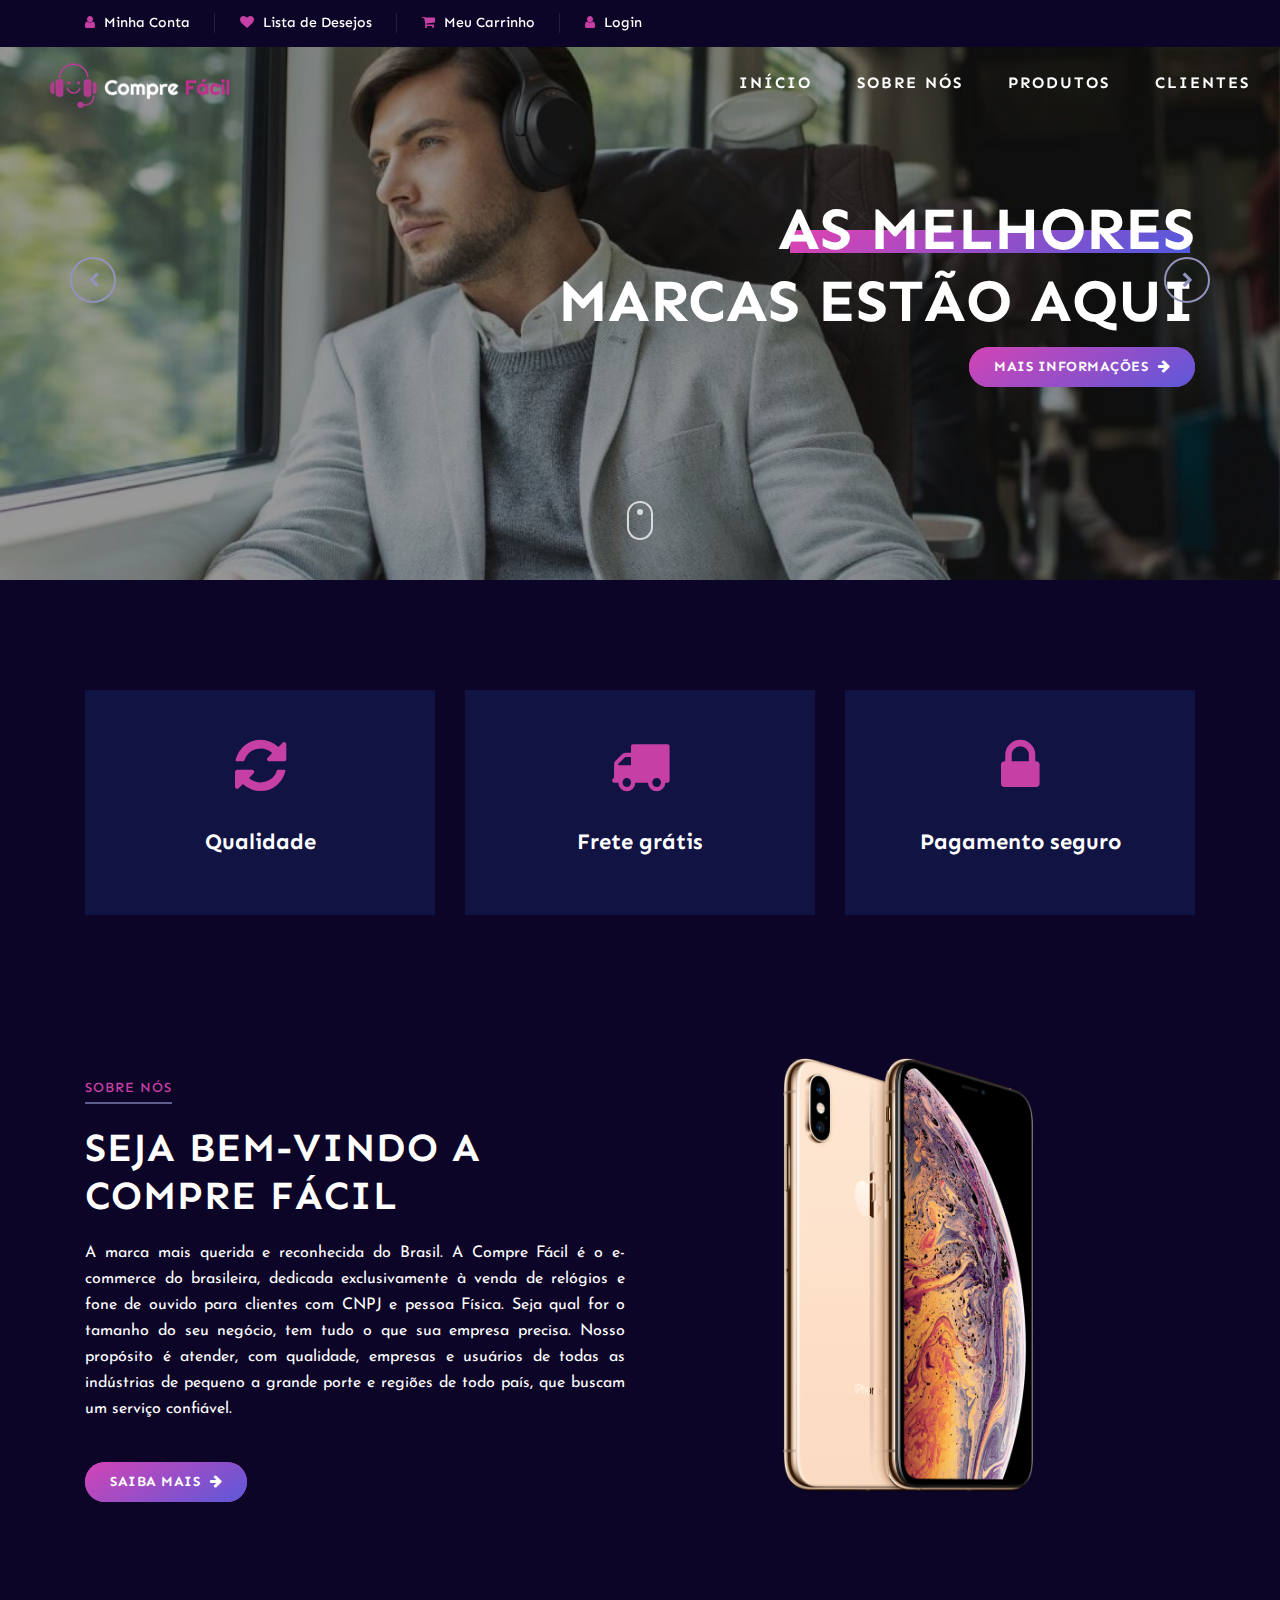
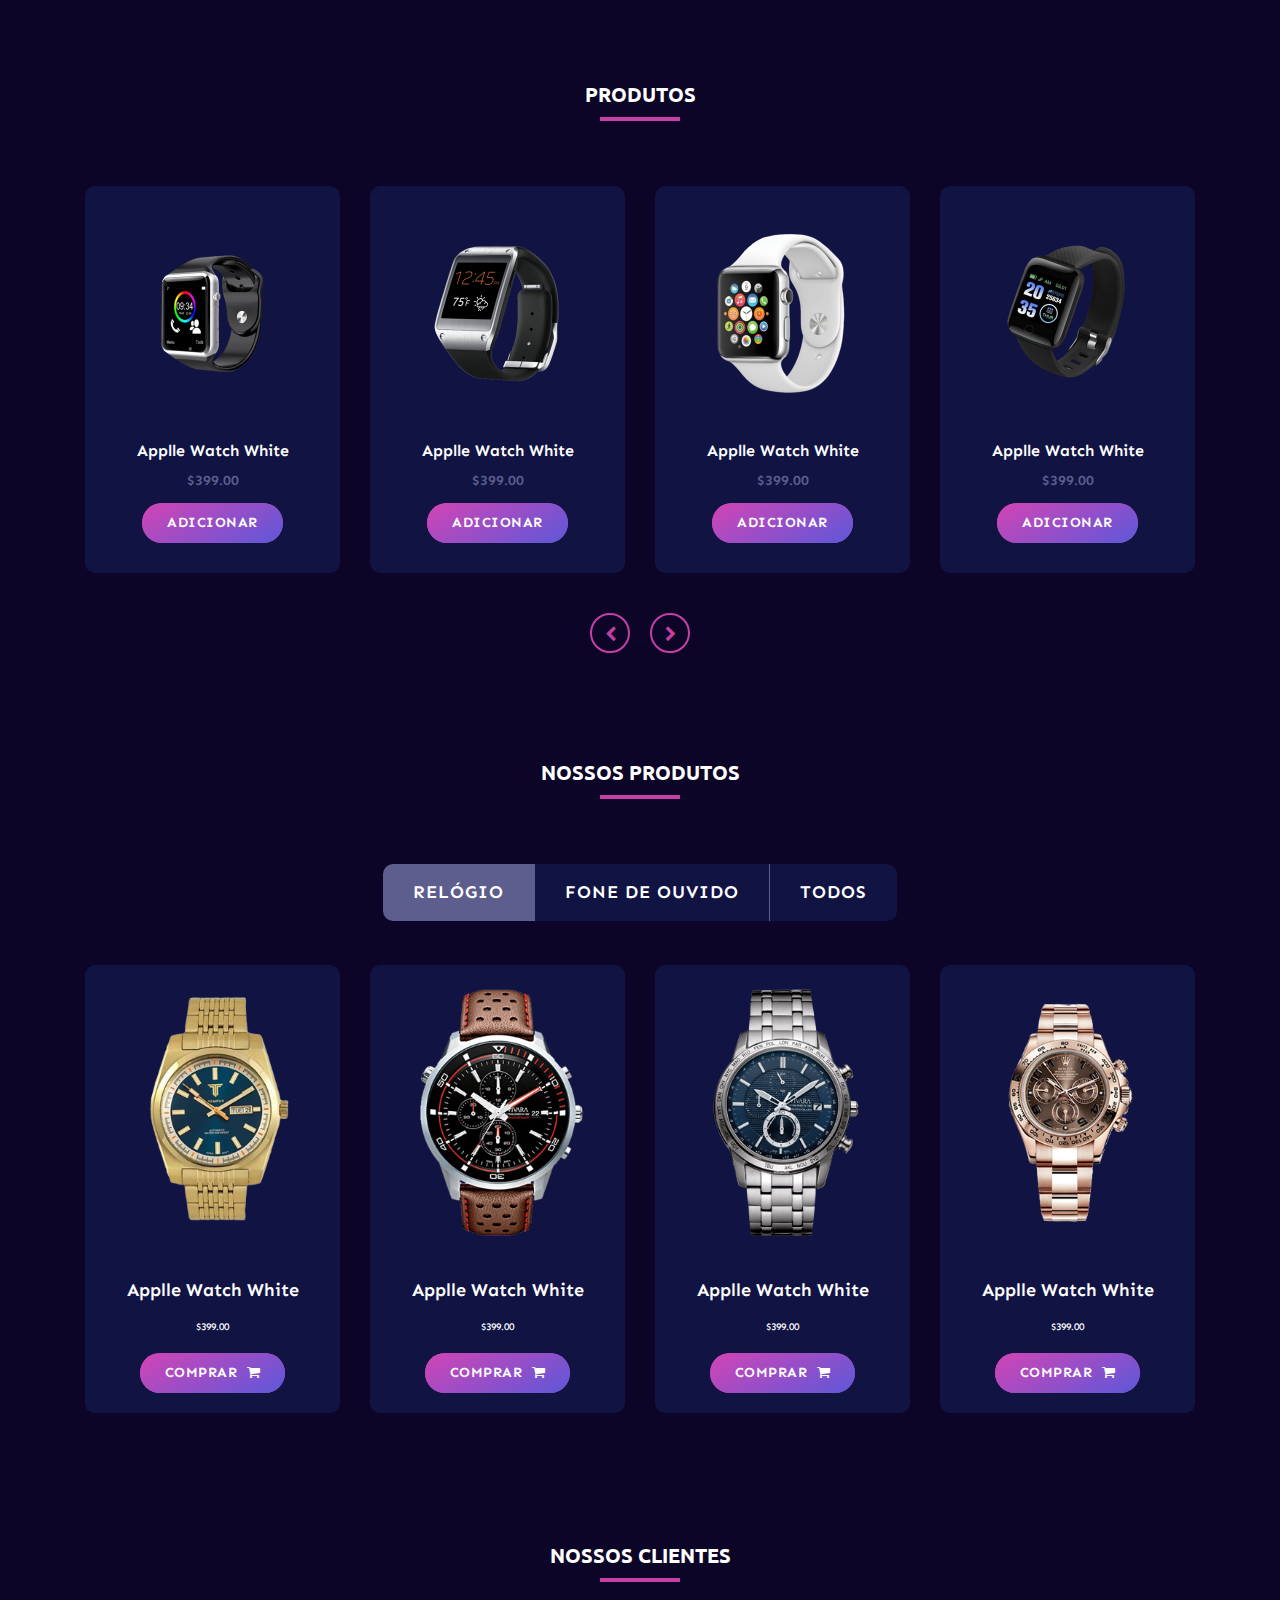
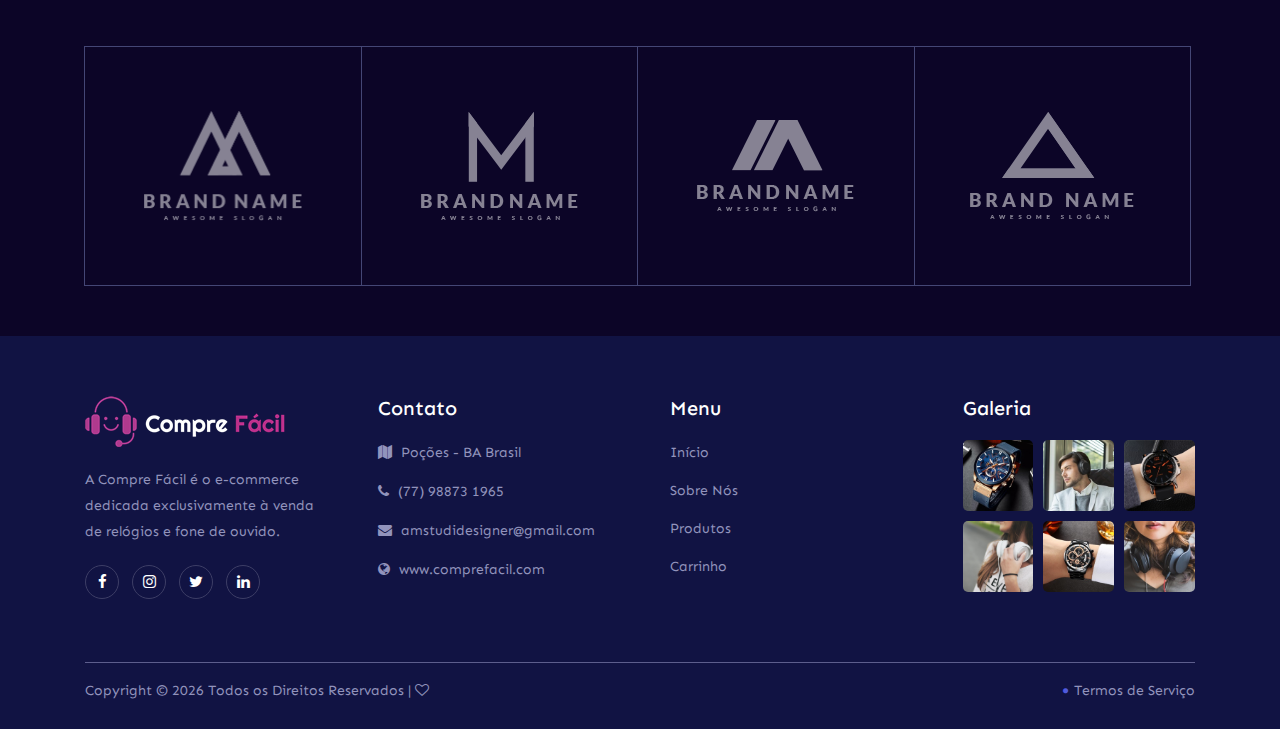
<file: index.html>
<!DOCTYPE html>
<html lang="pt-BR">

<head>
    <meta charset="UTF-8">

    <meta name="viewport" content="width=device-width, initial-scale=1.0">

    <link rel="Icon" href="assets/img/favicon.ico">

    <title>Compre Fácil</title>

    <link rel="stylesheet" href="assets/css/style.css">
</head>

<body>

	<!-- Preloader -->
    <div class="preloader d-flex align-items-center justify-content-center">
        <div class="spinner">
            <div class="double-bounce1"></div>
            <div class="double-bounce2"></div>
        </div>
    </div>
    
    <!-- Header Start -->
    <header id="header">
        <div class="header-top">
            <div class="container">
                <div class="row">
                    <div class="col-lg-12 col-md-12">
                        <div class="header-item">
                            <ul>
                                <li><a href="checkout.html"><i class="fa fa-user"></i> Minha Conta</a></li>
                                <li class="text"><a href="#"><i class="fa fa-heart"></i> Lista de Desejos</a></li>
                                <li><a href="cart.html"><i class="fa fa-shopping-cart"></i> Meu Carrinho</a></li>
                                <li><a href="login.html"><i class="fa fa-user"></i> Login</a></li>
                            </ul>
                        </div>
                    </div><!-- end col -->
                </div><!-- end row -->
            </div><!-- end container -->
        </div><!-- end header top -->
        <div class="header hero">
            <div class="nav-bar">
                <div class="brand">
                    <a href="index.html"><h1><img src="assets/img/logo.png" width="180"></a>
                </div>
                <div class="nav-list">
                    <div class="hamburger"><div class="bar"></div></div>
                    <ul>
                        <li><a href="index.html" data-after="Início">Início</a></li>
                        <li><a href="about.html" data-after="Sobre Nós">Sobre Nós</a></li>
                        <li><a href="products.html" data-after="Produtos">Produtos</a></li>
                        <li><a href="#clients" data-after="Clientes">Clientes</a></li>
                    </ul>
                </div>
            </div>
        </div>
    </header>

    <!-- Welcome Start -->
    <section class="welcome-area">
        <div class="welcome-slides owl-carousel">
            <!-- Single Slide -->
            <div class="single-welcome-slide bg-img bg-overlay jarallax" style="background-image: url(assets/img/slider3.jpg);">
                <div class="container h-100">
                    <div class="row h-100 align-items-center">
                        <!-- Welcome Text -->
                        <div class="col-12">
                            <div class="welcome-text text-right">
                                <h2>As Melhores<br> Marcas Estão Aqui</h2>
                                <div class="hero-btn-group">
                                    <a href="#" class="btn btn-main">Mais Informações <i class="fa fa-arrow-right"></i></a>
                                </div>
                            </div>
                        </div><!-- end col -->
                    </div><!-- end row -->
                </div><!-- end container -->
            </div>

            <!-- Single Slide -->
            <div class="single-welcome-slide bg-img bg-overlay jarallax" style="background-image: url(assets/img/slider1.jpg);">
                <div class="container h-100">
                    <div class="row h-100 align-items-center">
                        <!-- Welcome Text -->
                        <div class="col-12">
                            <div class="welcome-text-two text-left">
                                <h2>Compre Sem <br>Sair de Casa</h2>
                                <div class="hero-btn-group">
                                    <a href="#" class="btn btn-main">Ver Mais <i class="fa fa-arrow-right"></i></a>
                                </div>
                            </div>
                        </div><!-- end col -->
                    </div><!-- end row -->
                </div><!-- end container -->
            </div>
        </div>

        <!-- Scroll Icon -->
        <div class="icon-scroll" id="scrollDown"></div>
    </section>
    
    <!-- Services Start -->
    <section class="services-section mt-5">
        <div class="container">
            <div class="row">
                <div class="col-lg-4 col-md-6">
                    <div class="service-item">
                        <i class="fa fa-refresh"></i>
                        <h4>Qualidade</h4>
                    </div>
                </div><!-- end col -->
                <div class="col-lg-4 col-md-6">
                    <div class="service-item">
                        <i class="fa fa-truck"></i>
                        <h4>Frete grátis</h4>
                    </div>
                </div><!-- end col -->
                <div class="col-lg-4 col-md-6">
                    <div class="service-item">
                        <i class="fa fa-lock"></i>
                        <h4>Pagamento seguro</h4>
                    </div>
                </div><!-- end col -->
            </div><!-- end row -->
        </div><!-- end container -->
    </section>

    <!-- About Start -->
    <section class="about-section" id="about">
        <div class="container">
            <div class="row align-items-center">
                <div class="col-12 col-md-6">
                    <div class="about-text">
                        <h6>Sobre Nós</h6>
                        <h3>Seja Bem-Vindo a Compre Fácil</h3>
                        <p>A marca mais querida e reconhecida do Brasil. A Compre Fácil é o e-commerce do brasileira, dedicada exclusivamente à venda de relógios e fone de ouvido para clientes com CNPJ e pessoa Física. Seja qual for o tamanho do seu negócio,
                            tem tudo o que sua empresa precisa. Nosso propósito é atender, com qualidade, empresas e usuários de todas as indústrias de pequeno a grande porte e regiões de todo país, que buscam um serviço confiável.</p>
                        <a href="about.html" class="btn btn-main">Saiba Mais <i class="fa fa-arrow-right"></i></a>
                    </div>
                </div><!-- end col -->
                <div class="col-12 col-md-6 order-first order-lg-last">
                    <div class="about-thumb">
                        <img src="assets/img/collection_01.png" alt="product" width="250">
                    </div>
                </div><!-- end col -->
            </div><!-- end row -->
        </div><!-- end container -->
    </section>

    <!-- Products Start -->
    <section class="products-section">
        <div class="container">
            <div class="row">
                <div class="col-lg-12">
                    <div class="section-title">
                        <h2>Produtos</h2>
                    </div>
                </div><!-- end col -->
            </div><!-- end row -->
            <div class="row">
                <div class="owl-carousel" id="products-carousel">
                    <div class="col-lg-12">
                        <div class="products-item">
                            <div class="products-img">
                                <img class="img-fluid" src="assets/img/products/d1.png" alt="product">
                            </div>
                            <div class="products-desc">
                                <h4><a href="products-details.html">Applle Watch White</a></h4>
                                <h6>$399.00</h6>
                                <a class="btn btn-main" href="cart.html">Adicionar</a>
                            </div>
                        </div>
                    </div><!-- end col -->
                    <div class="col-lg-12">
                        <div class="products-item">
                            <div class="products-img">
                                <img class="img-fluid" src="assets/img/products/d2.png" alt="product">
                            </div>
                            <div class="products-desc">
                                <h4><a href="products-details.html">Applle Watch White</a></h4>
                                <h6>$399.00</h6>
                                <a class="btn btn-main" href="cart.html">Adicionar</a>
                            </div>
                        </div>
                    </div><!-- end col -->
                    <div class="col-lg-12">
                        <div class="products-item">
                            <div class="products-img">
                                <img class="img-fluid" src="assets/img/products/d3.png" alt="product">
                            </div>
                            <div class="products-desc">
                                <h4><a href="products-details.html">Applle Watch White</a></h4>
                                <h6>$399.00</h6>
                                <a class="btn btn-main" href="cart.html">Adicionar</a>
                            </div>
                        </div>
                    </div><!-- end col -->
                    <div class="col-lg-12">
                        <div class="products-item">
                            <div class="products-img">
                                <img class="img-fluid" src="assets/img/products/d4.png" alt="product">
                            </div>
                            <div class="products-desc">
                                <h4><a href="products-details.html">Applle Watch White</a></h4>
                                <h6>$399.00</h6>
                                <a class="btn btn-main" href="cart.html">Adicionar</a>
                            </div>
                        </div>
                    </div><!-- end col -->
                    <div class="col-lg-12">
                        <div class="products-item">
                            <div class="products-img">
                                <img class="img-fluid" src="assets/img/products/a1.png" alt="product">
                            </div>
                            <div class="products-desc">
                                <h4><a href="products-details.html">Applle Watch White</a></h4>
                                <h6>$399.00</h6>
                                <a class="btn btn-main" href="cart.html">Adicionar</a>
                            </div>
                        </div>
                    </div><!-- end col -->
                </div><!-- end carousel -->
            </div><!-- end row -->
        </div>
    </section>

    <!-- Tab Products Start -->
    <section class="our-tab-section">
        <div class="container">
            <div class="row">
                <div class="col-12">
                    <div class="section-title">
                        <h2>Nossos Produtos</h2>
                    </div>
                </div>
            </div>
            <div class="row">
                <div class="col-12">
                    <div class="our-tab">
                        <ul class="nav nav-tabs" id="navtabs" role="tablist">
                            <li class="nav-item">
                                <a class="nav-link active" id="one-tab" data-toggle="tab" href="#step-one" role="tab" aria-controls="step-one" aria-expanded="true">Relógio</a>
                            </li>
                            <li class="nav-item">
                                <a class="nav-link" id="two-tab" data-toggle="tab" href="#step-two" role="tab" aria-controls="step-two" aria-expanded="true">Fone de Ouvido</a>
                            </li>
                            <li class="nav-item">
                                <a class="nav-link" id="three-tab" data-toggle="tab" href="#step-three" role="tab" aria-controls="step-three" aria-expanded="true">Todos</a>
                            </li>
                        </ul>
                    </div>
                    <div class="tab-content" id="navtabs">
                        <div class="tab-pane fade show active" id="step-one" role="tabpanel" aria-labelledby="one-tab">
                            <div class="single-tab-content">
                                <div class="row">
                                    <div class="col-lg-3 col-md-6">
                                        <div class="unique-produto">
                                            <img src="assets/img/products/u3.png" class="img-fluid">
                                            <div class="desc">
                                                <h4 class="mb-4"><a href="products-details.html">Applle Watch White</a></h4>
                                                <h6>$399.00</h6>
                                                <a href="#" class="btn btn-main">Comprar <i class="fa fa-shopping-cart"></i></a>
                                            </div>
                                        </div>
                                    </div>
                                    <!-- end col -->
                                    <div class="col-lg-3 col-md-6">
                                        <div class="unique-produto">
                                            <img src="assets/img/products/u4.png" class="img-fluid">
                                            <div class="desc">
                                                <h4 class="mb-4"><a href="products-details.html">Applle Watch White</a></h4>
                                                <h6>$399.00</h6>
                                                <a href="#" class="btn btn-main">Comprar <i class="fa fa-shopping-cart"></i></a>
                                            </div>
                                        </div>
                                    </div>
                                    <!-- end col -->
                                    <div class="col-lg-3 col-md-6">
                                        <div class="unique-produto">
                                            <img src="assets/img/products/u5.png" class="img-fluid">
                                            <div class="desc">
                                                <h4 class="mb-4"><a href="products-details.html">Applle Watch White</a></h4>
                                                <h6>$399.00</h6>
                                                <a href="#" class="btn btn-main">Comprar <i class="fa fa-shopping-cart"></i></a>
                                            </div>
                                        </div>
                                    </div>
                                    <!-- end col -->
                                    <div class="col-lg-3 col-md-6">
                                        <div class="unique-produto">
                                            <img src="assets/img/products/u6.png" class="img-fluid">
                                            <div class="desc">
                                                <h4 class="mb-4"><a href="products-details.html">Applle Watch White</a></h4>
                                                <h6>$399.00</h6>
                                                <a href="#" class="btn btn-main">Comprar <i class="fa fa-shopping-cart"></i></a>
                                            </div>
                                        </div>
                                    </div>
                                    <!-- end col -->
                                </div>
                            </div>
                        </div>
                        <div class="tab-pane fade" id="step-two" role="tabpanel" aria-labelledby="two-tab">
                            <div class="single-tab-content">
                                <div class="row">
                                    <div class="col-lg-3 col-md-6">
                                        <div class="unique-produto">
                                            <img src="assets/img/products/a1.png" class="img-fluid">
                                            <div class="desc">
                                                <h4 class="mb-4"><a href="products-details.html">Applle Watch White</a></h4>
                                                <h6>$399.00</h6>
                                                <a href="#" class="btn btn-main">Comprar <i class="fa fa-shopping-cart"></i></a>
                                            </div>
                                        </div>
                                    </div>
                                    <!-- end col -->
                                    <div class="col-lg-3 col-md-6">
                                        <div class="unique-produto">
                                            <img src="assets/img/products/a2.png" class="img-fluid">
                                            <div class="desc">
                                                <h4 class="mb-4"><a href="products-details.html">Applle Watch White</a></h4>
                                                <h6>$399.00</h6>
                                                <a href="#" class="btn btn-main">Comprar <i class="fa fa-shopping-cart"></i></a>
                                            </div>
                                        </div>
                                    </div>
                                    <!-- end col -->
                                    <div class="col-lg-3 col-md-6">
                                        <div class="unique-produto">
                                            <img src="assets/img/products/a3.png" class="img-fluid">
                                            <div class="desc">
                                                <h4 class="mb-4"><a href="products-details.html">Applle Watch White</a></h4>
                                                <h6>$399.00</h6>
                                                <a href="#" class="btn btn-main">Comprar <i class="fa fa-shopping-cart"></i></a>
                                            </div>
                                        </div>
                                    </div>
                                    <!-- end col -->
                                    <div class="col-lg-3 col-md-6">
                                        <div class="unique-produto">
                                            <img src="assets/img/products/a4.png" class="img-fluid">
                                            <div class="desc">
                                                <h4 class="mb-4"><a href="products-details.html">Applle Watch White</a></h4>
                                                <h6>$399.00</h6>
                                                <a href="#" class="btn btn-main">Comprar <i class="fa fa-shopping-cart"></i></a>
                                            </div>
                                        </div>
                                    </div>
                                    <!-- end col -->
                                </div>
                            </div>
                            <div class="single-tab-content">
                                <div class="row">
                                    <div class="col-lg-3 col-md-6">
                                        <div class="unique-produto">
                                            <img src="assets/img/products/a5.png" class="img-fluid">
                                            <div class="desc">
                                                <h4 class="mb-4"><a href="products-details.html">Applle Watch White</a></h4>
                                                <h6>$399.00</h6>
                                                <a href="#" class="btn btn-main">Comprar <i class="fa fa-shopping-cart"></i></a>
                                            </div>
                                        </div>
                                    </div>
                                    <!-- end col -->
                                    <div class="col-lg-3 col-md-6">
                                        <div class="unique-produto">
                                            <img src="assets/img/products/a6.png" class="img-fluid">
                                            <div class="desc">
                                                <h4 class="mb-4"><a href="products-details.html">Applle Watch White</a></h4>
                                                <h6>$399.00</h6>
                                                <a href="#" class="btn btn-main">Comprar <i class="fa fa-shopping-cart"></i></a>
                                            </div>
                                        </div>
                                    </div>
                                    <!-- end col -->
                                    <div class="col-lg-3 col-md-6">
                                        <div class="unique-produto">
                                            <img src="assets/img/products/a7.png" class="img-fluid">
                                            <div class="desc">
                                                <h4 class="mb-4"><a href="products-details.html">Applle Watch White</a></h4>
                                                <h6>$399.00</h6>
                                                <a href="#" class="btn btn-main">Comprar <i class="fa fa-shopping-cart"></i></a>
                                            </div>
                                        </div>
                                    </div>
                                    <!-- end col -->
                                    <div class="col-lg-3 col-md-6">
                                        <div class="unique-produto">
                                            <img src="assets/img/products/a8.png" class="img-fluid">
                                            <div class="desc">
                                                <h4 class="mb-4"><a href="products-details.html">Applle Watch White</a></h4>
                                                <h6>$399.00</h6>
                                                <a href="#" class="btn btn-main">Comprar <i class="fa fa-shopping-cart"></i></a>
                                            </div>
                                        </div>
                                    </div>
                                    <!-- end col -->
                                </div>
                            </div>
                        </div>
                        <div class="tab-pane fade" id="step-three" role="tabpanel" aria-labelledby="three-tab">
                            <div class="single-tab-content">
                                <div class="row">
                                    <div class="col-lg-3 col-md-6">
                                        <div class="unique-produto">
                                            <img src="assets/img/products/a9.png" class="img-fluid">
                                            <div class="desc">
                                                <h4 class="mb-4"><a href="products-details.html">Applle Watch White</a></h4>
                                                <h6>$399.00</h6>
                                                <a href="#" class="btn btn-main">Comprar <i class="fa fa-shopping-cart"></i></a>
                                            </div>
                                        </div>
                                    </div>
                                    <!-- end col -->
                                    <div class="col-lg-3 col-md-6">
                                        <div class="unique-produto">
                                            <img src="assets/img/products/d3.png" class="img-fluid">
                                            <div class="desc">
                                                <h4 class="mb-4"><a href="products-details.html">Applle Watch White</a></h4>
                                                <h6>$399.00</h6>
                                                <a href="#" class="btn btn-main">Comprar <i class="fa fa-shopping-cart"></i></a>
                                            </div>
                                        </div>
                                    </div>
                                    <!-- end col -->
                                    <div class="col-lg-3 col-md-6">
                                        <div class="unique-produto">
                                            <img src="assets/img/products/a8.png" class="img-fluid">
                                            <div class="desc">
                                                <h4 class="mb-4"><a href="products-details.html">Applle Watch White</a></h4>
                                                <h6>$399.00</h6>
                                                <a href="#" class="btn btn-main">Comprar <i class="fa fa-shopping-cart"></i></a>
                                            </div>
                                        </div>
                                    </div>
                                    <!-- end col -->
                                    <div class="col-lg-3 col-md-6">
                                        <div class="unique-produto">
                                            <img src="assets/img/products/u8.png" class="img-fluid">
                                            <div class="desc">
                                                <h4 class="mb-4"><a href="products-details.html">Applle Watch White</a></h4>
                                                <h6>$399.00</h6>
                                                <a href="#" class="btn btn-main">Comprar <i class="fa fa-shopping-cart"></i></a>
                                            </div>
                                        </div>
                                    </div>
                                    <!-- end col -->
                                </div>
                            </div>
                        </div>
                    </div>
                </div><!-- end col -->
            </div><!-- end row -->
        </div><!-- end container -->
    </section>

    <!-- Clients Start -->
    <section class="clients-section">
        <div class="container">
            <div class="row">
                <div class="col-12">
                    <div class="section-title">
                        <h2>Nossos Clientes</h2>
                    </div>
                </div><!-- end col -->
            </div><!-- end row -->
            <div class="row">
                <div class="col-12">
                    <div class="clients-item d-flex flex-wrap">
                        <div class="client-single">
                            <a href="#"><img src="assets/img/core-img/p-1.png" alt=""></a>
                        </div>
                        <div class="client-single">
                            <a href="#"><img src="assets/img/core-img/p-2.png" alt=""></a>
                        </div>
                        <div class="client-single">
                            <a href="#"><img src="assets/img/core-img/p-3.png" alt=""></a>
                        </div>
                        <div class="client-single">
                            <a href="#"><img src="assets/img/core-img/p-4.png" alt=""></a>
                        </div>
                    </div>
                </div><!-- end col -->
            </div><!-- end row -->
        </div><!-- end container -->
    </section>

    <!-- Footer Start -->
    <footer class="footer bg-img">
        <div class="footer-section">
            <div class="container">
                <div class="row">
                    <div class="col-12 col-sm-6 col-lg-3">
                        <div class="footer-item">
                            <a href="#" class="footer-logo"><img src="assets/img/logo.png" alt="logo"></a>
                            <p>A Compre Fácil é o e-commerce dedicada exclusivamente à venda de relógios e fone de ouvido.</p>
                            <div class="social-info">
                                <a href="#"><i class="fa fa-facebook"></i></a>
                                <a href="#"><i class="fa fa-instagram"></i></a>
                                <a href="#"><i class="fa fa-twitter"></i></a>
                                <a href="#"><i class="fa fa-linkedin"></i></a>
                            </div>
                        </div>
                    </div><!-- end col -->
                    <div class="col-12 col-sm-6 col-lg-3">
                        <div class="footer-item">
                            <h5 class="footer-title">Contato</h5>
                            <div class="footer-contact">
                                <p><i class="fa fa-map"></i> Poções - BA Brasil</p>
                                <p><i class="fa fa-phone"></i> (77) 98873 1965 </p>
                                <p><i class="fa fa-envelope"></i> amstudidesigner@gmail.com</p>
                                <p><i class="fa fa-globe"></i> www.comprefacil.com</p>
                            </div>
                        </div>
                    </div><!-- end col -->
                    <div class="col-12 col-sm-6 col-lg-3">
                        <div class="footer-item">
                            <h5 class="footer-title">Menu</h5>
                            <ul class="footer-nav">
                                <li><a href="#">Início</a></li>
                                <li><a href="#">Sobre Nós</a></li>
                                <li><a href="#">Produtos</a></li>
                                <li><a href="cart.html">Carrinho</a></li>
                            </ul>
                        </div>
                    </div><!-- end col -->
                    <div class="col-12 col-sm-6 col-lg-3">
                        <div class="footer-item">
                            <h5 class="footer-title">Galeria</h5>
                            <div class="footer-gallery">
                                <div class="row">
                                    <div class="col-4">
                                        <a href="#" class="single-gallery-item"><img src="assets/img/insta/1.jpg" alt=""></a>
                                    </div>
                                    <div class="col-4">
                                        <a href="#" class="single-gallery-item"><img src="assets/img/insta/4.jpg" alt=""></a>
                                    </div>
                                    <div class="col-4">
                                        <a href="#" class="single-gallery-item"><img src="assets/img/insta/2.jpg" alt=""></a>
                                    </div>
                                    <div class="col-4">
                                        <a href="#" class="single-gallery-item"><img src="assets/img/insta/5.jpg" alt=""></a>
                                    </div>
                                    <div class="col-4">
                                        <a href="#" class="single-gallery-item"><img src="assets/img/insta/3.jpg" alt=""></a>
                                    </div>
                                    <div class="col-4">
                                        <a href="#" class="single-gallery-item"><img src="assets/img/insta/6.jpg" alt=""></a>
                                    </div>
                                </div>
                            </div>
                        </div>
                    </div><!-- end col -->
                </div><!-- end row -->
            </div><!-- end container -->
        </div><!-- end main -->
        <div class="container">
            <div class="copywrite-content">
                <div class="row">
                    <div class="col-12 col-md-6">
                        <div class="copywrite-text">
                            <p>Copyright &copy;
                                <script>document.write(new Date().getFullYear());</script> Todos os Direitos Reservados | <i class="fa fa-heart-o" aria-hidden="true"></i></p>
                        </div>
                    </div><!-- end col -->
                    <div class="col-12 col-md-6">
                        <div class="footer-menu">
                            <ul class="nav">
                                <li><a href="#"><i class="fa fa-circle"></i> Termos de Serviço</a></li>
                            </ul>
                        </div>
                    </div><!-- end col -->
                </div><!-- end row -->
            </div><!-- end copywrite -->
        </div><!-- end container -->
    </footer>

    <!-- Start Back Top -->
    <div class="scroll-up-btn">
        <i class="fa fa-angle-up"></i>
    </div>

    <!-- JavaScript -->
    <script src="assets/js/jquery.min.js"></script>
    <script src="assets/js/bootstrap.min.js"></script>
    <script src="assets/js/owl.carousel.min.js"></script>
    <script src="assets/js/scripts.js"></script>

</body>

</html>
</file>
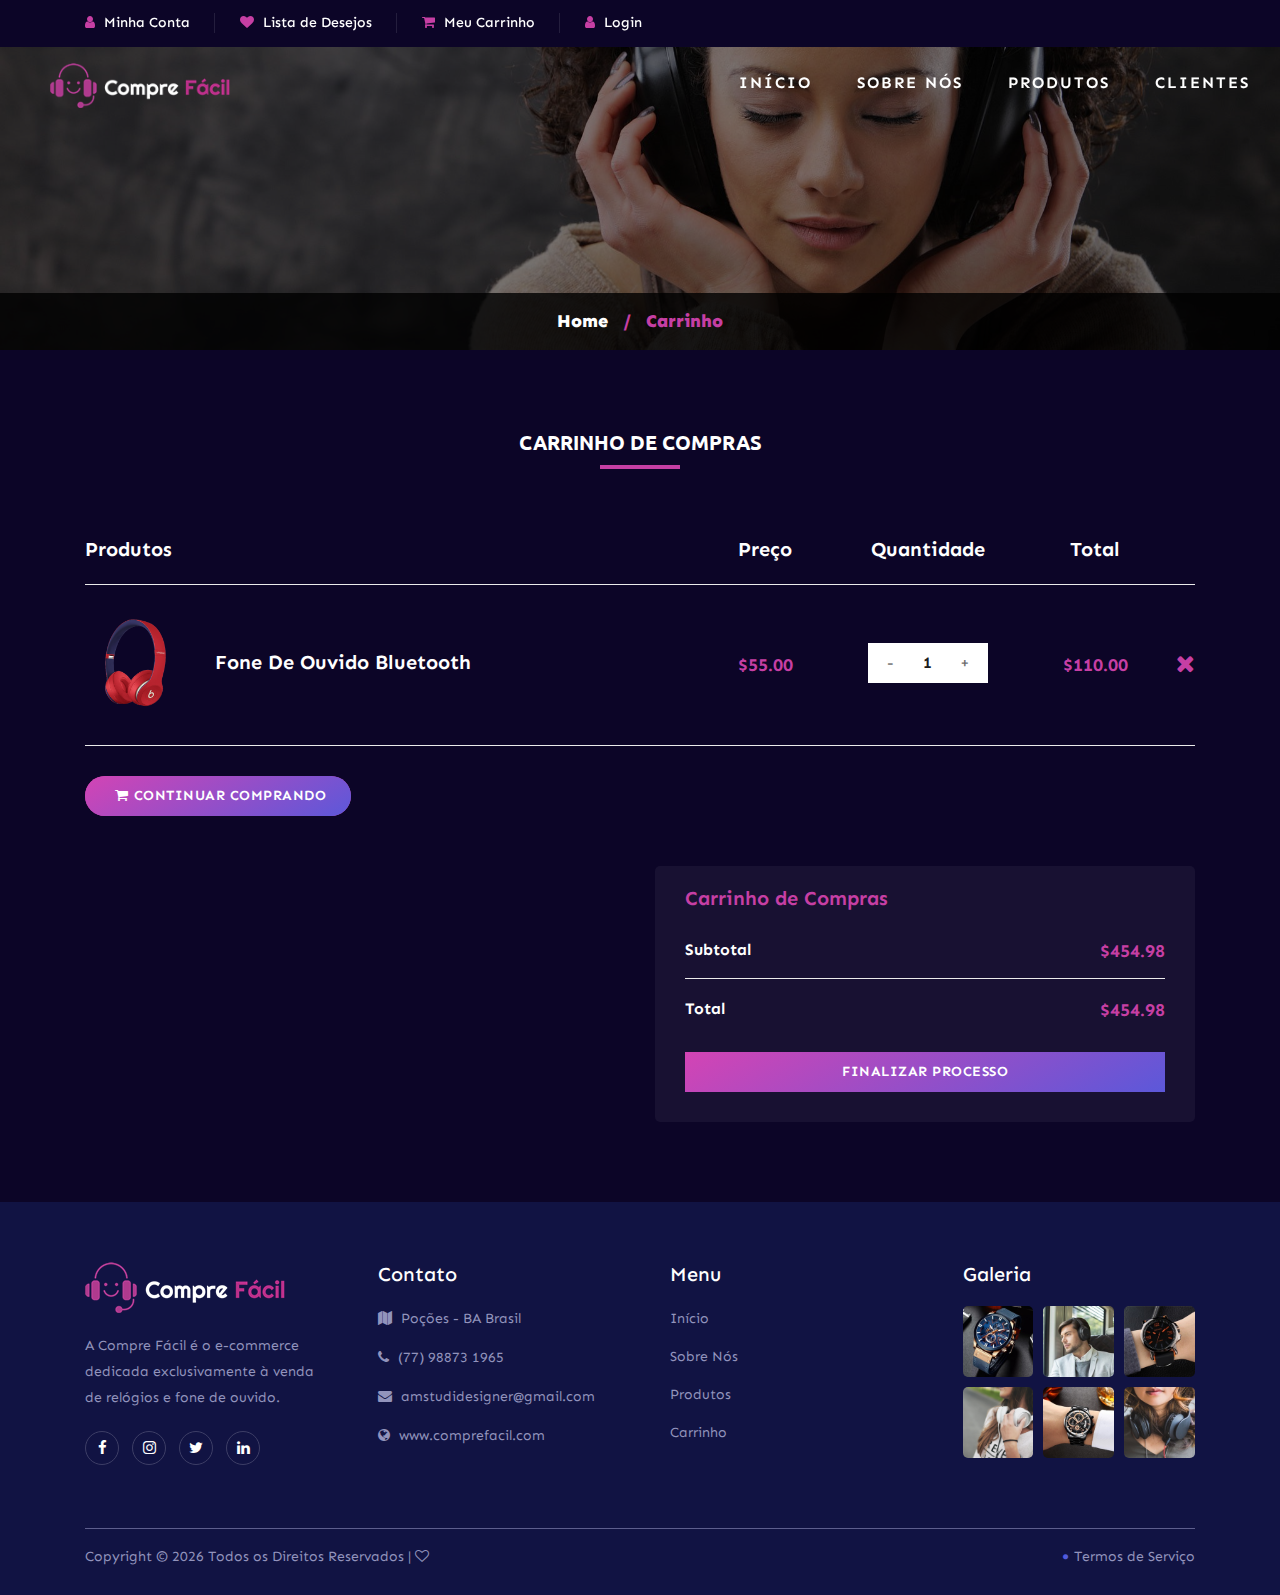
<file: cart.html>
<!DOCTYPE html>
<html lang="pt-br">
<head>
	<meta charset="utf-8">

	<meta name="viewport" content="width=device-width, initial-scale=1">

	<title>Compre Fácil</title>

    <link rel="Icon" href="assets/img/favicon.ico">

    <link rel="stylesheet" href="assets/css/style.css">

</head>
<body>

    <!-- Header Start -->
    <header id="header">
        <div class="header-top">
            <div class="container">
                <div class="row">
                    <div class="col-lg-12 col-md-12">
                        <div class="header-item">
                            <ul>
                                <li><a href="checkout.html"><i class="fa fa-user"></i> Minha Conta</a></li>
                                <li class="text"><a href="#"><i class="fa fa-heart"></i> Lista de Desejos</a></li>
                                <li><a href="cart.html"><i class="fa fa-shopping-cart"></i> Meu Carrinho</a></li>
                                <li><a href="login.html"><i class="fa fa-user"></i> Login</a></li>
                            </ul>
                        </div>
                    </div><!-- end col -->
                </div><!-- end row -->
            </div><!-- end container -->
        </div><!-- end header top -->
        <div class="header hero">
            <div class="nav-bar">
                <div class="brand">
                    <a href="index.html"><h1><img src="assets/img/logo.png" width="180"></a>
                </div>
                <div class="nav-list">
                    <div class="hamburger"><div class="bar"></div></div>
                    <ul>
                        <li><a href="index.html" data-after="Início">Início</a></li>
                        <li><a href="about.html" data-after="Sobre Nós">Sobre Nós</a></li>
                        <li><a href="#products" data-after="Produtos">Produtos</a></li>
                        <li><a href="#clients" data-after="Clientes">Clientes</a></li>
                    </ul>
                </div>
            </div>
        </div>
    </header>
    
    <!-- Background Start -->
    <section class="hero-wrap hero-wrap-2 bg-img" style="background-image: url('assets/img/banner/5.jpeg');">
        <div class="overlay"></div>
        <div class="breadcumb-menu">
            <div class="container">
                <div class="row">
                    <div class="col-md-12">
                        <ul>
                            <li><a href="index.html">Home</a></li>
                            <li>/</li>
                            <li>Carrinho</li>
                        </ul>
                    </div>
                </div>
            </div><!-- end container -->
        </div><!-- end breadcumb -->
    </section>

    <!-- Sopping Cart Start -->
    <section class="shoping-cart">
        <div class="container">
            <div class="row">
                <div class="col-12">
                    <div class="section-title">
                        <h2>Carrinho de Compras</h2>
                    </div>
                </div>
            </div><!-- end row -->
            <div class="row">
                <div class="col-lg-12">
                    <div class="shoping-cart-table">
                        <table>
                            <thead>
                                <tr>
                                    <th class="shoping-product">Produtos</th>
                                    <th>Preço</th>
                                    <th>Quantidade</th>
                                    <th>Total</th>
                                    <th></th>
                                </tr>
                            </thead>
                            <tbody>
                                <tr>
                                    <td class="shoping-cart-item">
                                        <img src="assets/img/products/a8.png" alt="">
                                        <h5>Fone De Ouvido Bluetooth</h5>
                                    </td>
                                    <td class="shoping-cart-price">
                                        $55.00
                                    </td>
                                    <td class="shoping-cart-quantity">
                                        <div class="quantity">
                                            <div class="pro-qty">
                                                <input type="text" value="1">
                                            </div>
                                        </div>
                                    </td>
                                    <td class="shoping-cart-total">
                                        $110.00
                                    </td>
                                    <td class="shoping-cart-item-close">
                                        <span class="fa fa-close"></span>
                                    </td>
                                </tr>
                            </tbody>
                        </table>
                    </div>
                </div><!-- end col -->
            </div><!-- end row -->
            <div class="row">
                <div class="col-lg-12">
                    <div class="shoping-cart-btns">
                        <a href="#" class="btn btn-main"> <i class="fa fa-shopping-cart mr-2"></i>Continuar Comprando</a>
                    </div>
                </div><!-- end col -->
                <div class="col-lg-6"></div>
                <div class="col-lg-6">
                    <div class="shoping-checkout">
                        <h5>Carrinho de Compras</h5>
                        <ul>
                            <li>Subtotal <span>$454.98</span></li>
                            <li>Total <span>$454.98</span></li>
                        </ul>
                        <a href="#" class="btn btn-main">Finalizar Processo</a>
                    </div>
                </div><!-- end col -->
            </div><!-- end row -->
        </div><!-- end container -->
    </section>

    <!-- Footer Start -->
   <footer class="footer bg-img">
        <div class="footer-section">
            <div class="container">
                <div class="row">
                    <div class="col-12 col-sm-6 col-lg-3">
                        <div class="footer-item">
                            <a href="#" class="footer-logo"><img src="assets/img/logo.png" alt="logo"></a>
                            <p>A Compre Fácil é o e-commerce dedicada exclusivamente à venda de relógios e fone de ouvido.</p>
                            <div class="social-info">
                                <a href="#"><i class="fa fa-facebook"></i></a>
                                <a href="#"><i class="fa fa-instagram"></i></a>
                                <a href="#"><i class="fa fa-twitter"></i></a>
                                <a href="#"><i class="fa fa-linkedin"></i></a>
                            </div>
                        </div>
                    </div><!-- end col -->
                    <div class="col-12 col-sm-6 col-lg-3">
                        <div class="footer-item">
                            <h5 class="footer-title">Contato</h5>
                            <div class="footer-contact">
                                <p><i class="fa fa-map"></i> Poções - BA Brasil</p>
                                <p><i class="fa fa-phone"></i> (77) 98873 1965 </p>
                                <p><i class="fa fa-envelope"></i> amstudidesigner@gmail.com</p>
                                <p><i class="fa fa-globe"></i> www.comprefacil.com</p>
                            </div>
                        </div>
                    </div><!-- end col -->
                    <div class="col-12 col-sm-6 col-lg-3">
                        <div class="footer-item">
                            <h5 class="footer-title">Menu</h5>
                            <ul class="footer-nav">
                                <li><a href="#">Início</a></li>
                                <li><a href="#">Sobre Nós</a></li>
                                <li><a href="#">Produtos</a></li>
                                <li><a href="cart.html">Carrinho</a></li>
                            </ul>
                        </div>
                    </div><!-- end col -->
                    <div class="col-12 col-sm-6 col-lg-3">
                        <div class="footer-item">
                            <h5 class="footer-title">Galeria</h5>
                            <div class="footer-gallery">
                                <div class="row">
                                    <div class="col-4">
                                        <a href="#" class="single-gallery-item"><img src="assets/img/insta/1.jpg" alt=""></a>
                                    </div>
                                    <div class="col-4">
                                        <a href="#" class="single-gallery-item"><img src="assets/img/insta/4.jpg" alt=""></a>
                                    </div>
                                    <div class="col-4">
                                        <a href="#" class="single-gallery-item"><img src="assets/img/insta/2.jpg" alt=""></a>
                                    </div>
                                    <div class="col-4">
                                        <a href="#" class="single-gallery-item"><img src="assets/img/insta/5.jpg" alt=""></a>
                                    </div>
                                    <div class="col-4">
                                        <a href="#" class="single-gallery-item"><img src="assets/img/insta/3.jpg" alt=""></a>
                                    </div>
                                    <div class="col-4">
                                        <a href="#" class="single-gallery-item"><img src="assets/img/insta/6.jpg" alt=""></a>
                                    </div>
                                </div>
                            </div>
                        </div>
                    </div><!-- end col -->
                </div><!-- end row -->
            </div><!-- end container -->
        </div><!-- end main -->
        <div class="container">
            <div class="copywrite-content">
                <div class="row">
                    <div class="col-12 col-md-6">
                        <div class="copywrite-text">
                            <p>Copyright &copy;
                                <script>document.write(new Date().getFullYear());</script> Todos os Direitos Reservados | <i class="fa fa-heart-o" aria-hidden="true"></i></p>
                        </div>
                    </div><!-- end col -->
                    <div class="col-12 col-md-6">
                        <div class="footer-menu">
                            <ul class="nav">
                                <li><a href="#"><i class="fa fa-circle"></i> Termos de Serviço</a></li>
                            </ul>
                        </div>
                    </div><!-- end col -->
                </div><!-- end row -->
            </div><!-- end copywrite -->
        </div><!-- end container -->
    </footer>


	<!-- JavaScript -->
    <script src="assets/js/jquery.min.js"></script>
    <script src="assets/js/bootstrap.min.js"></script>
    <script src="assets/js/owl.carousel.min.js"></script>
    <script src="assets/js/scripts.js"></script>

</body>
</html>
</file>
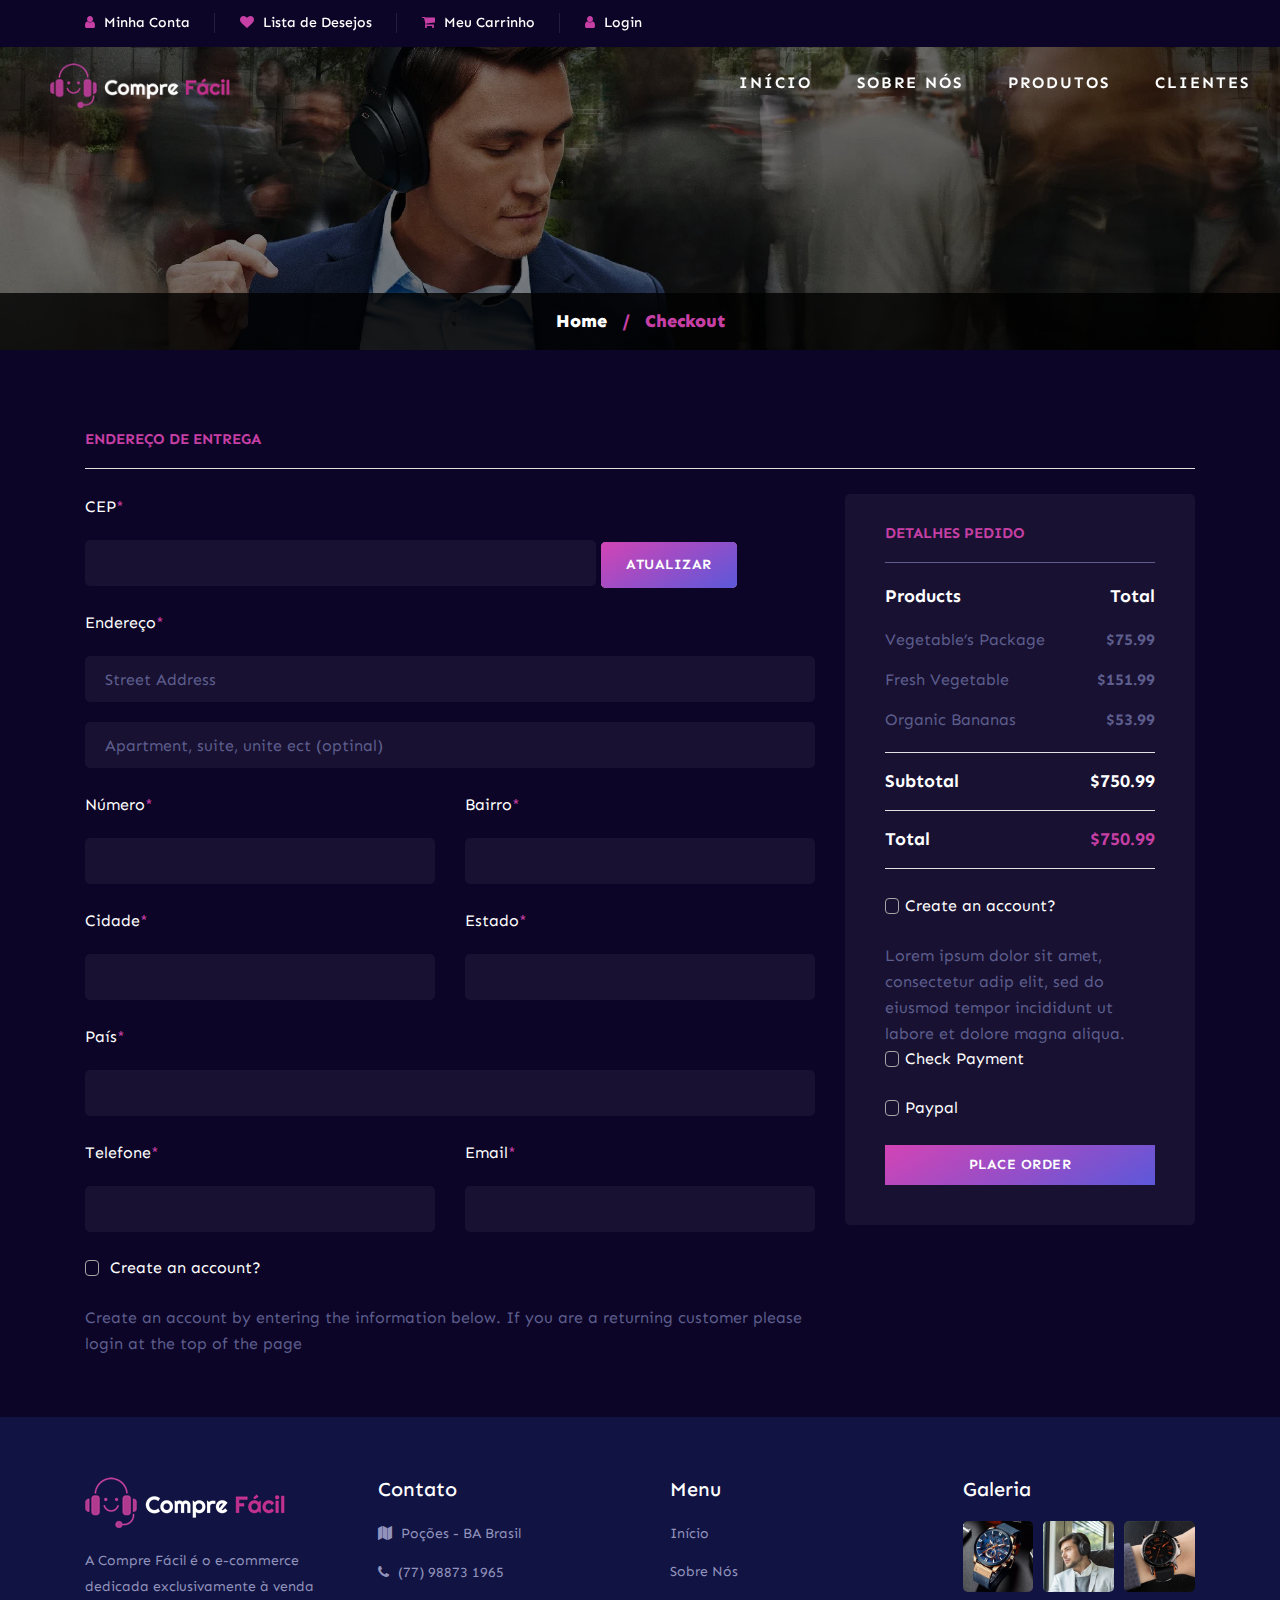
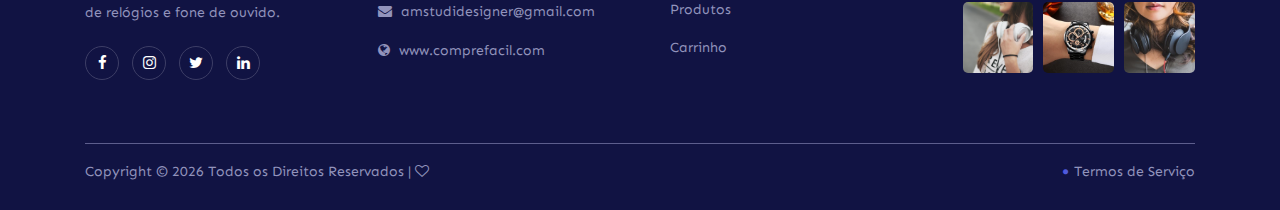
<file: checkout.html>
<!DOCTYPE html>
<html lang="pt-br">
<head>
	<meta charset="utf-8">

	<meta name="viewport" content="width=device-width, initial-scale=1">

	<title>Compre Fácil</title>

	<link rel="Icon" href="assets/img/favicon.ico">

    <link rel="stylesheet" href="assets/css/style.css">

</head>
<body>

    <!-- Header Start -->
    <header id="header">
        <div class="header-top">
            <div class="container">
                <div class="row">
                    <div class="col-lg-12 col-md-12">
                        <div class="header-item">
                            <ul>
                                <li><a href="checkout.html"><i class="fa fa-user"></i> Minha Conta</a></li>
                                <li class="text"><a href="#"><i class="fa fa-heart"></i> Lista de Desejos</a></li>
                                <li><a href="cart.html"><i class="fa fa-shopping-cart"></i> Meu Carrinho</a></li>
                                <li><a href="login.html"><i class="fa fa-user"></i> Login</a></li>
                            </ul>
                        </div>
                    </div><!-- end col -->
                </div><!-- end row -->
            </div><!-- end container -->
        </div><!-- end header top -->
        <div class="header hero">
            <div class="nav-bar">
                <div class="brand">
                    <a href="index.html"><h1><img src="assets/img/logo.png" width="180"></a>
                </div>
                <div class="nav-list">
                    <div class="hamburger"><div class="bar"></div></div>
                    <ul>
                        <li><a href="index.html" data-after="Início">Início</a></li>
                        <li><a href="about.html" data-after="Sobre Nós">Sobre Nós</a></li>
                        <li><a href="#products" data-after="Produtos">Produtos</a></li>
                        <li><a href="#clients" data-after="Clientes">Clientes</a></li>
                    </ul>
                </div>
            </div>
        </div>
    </header>
    
    <!-- Background Start -->
    <section class="hero-wrap hero-wrap-2 bg-img" style="background-image: url('assets/img/banner/2.webp');">
        <div class="overlay"></div>
        <div class="breadcumb-menu">
            <div class="container">
                <div class="row">
                    <div class="col-md-12">
                        <ul>
                            <li><a href="index.html">Home</a></li>
                            <li>/</li>
                            <li>Checkout</li>
                        </ul>
                    </div>
                </div>
            </div><!-- end container -->
        </div><!-- end breadcumb -->
    </section>

    <!-- Checkout Start -->
    <section class="checkout">
        <div class="container">
            <div class="checkout-form">
                <h4>Endereço de entrega</h4>
                <form action="#">
                    <div class="row">
                        <div class="col-lg-8 col-md-6">
                            <div class="row">
                                <div class="col-lg-12">
                                    <div class="checkout-input-cep">
                                        <p>CEP<span>*</span></p>
                                        <input type="text">
                                        <button type="submit" class="btn btn-main">Atualizar</button>
                                    </div>
                                </div><!-- end col -->
                            </div><!-- end row -->
                            <div class="checkout-input">
                                <p>Endereço<span>*</span></p>
                                <input type="text" placeholder="Street Address" class="checkout-add">
                                <input type="text" placeholder="Apartment, suite, unite ect (optinal)">
                            </div><!-- end checkout -->
                            <div class="row">
                                <div class="col-lg-6">
                                    <div class="checkout-input">
                                        <p>Número<span>*</span></p>
                                        <input type="text">
                                    </div>
                                </div><!-- end col -->
                                <div class="col-lg-6">
                                    <div class="checkout-input">
                                        <p>Bairro<span>*</span></p>
                                        <input type="text">
                                    </div>
                                </div><!-- end col -->
                            </div><!-- end row -->
                            <div class="row">
                                <div class="col-lg-6">
                                    <div class="checkout-input">
                                        <p>Cidade<span>*</span></p>
                                        <input type="text">
                                    </div>
                                </div><!-- end col -->
                                <div class="col-lg-6">
                                    <div class="checkout-input">
                                        <p>Estado<span>*</span></p>
                                        <input type="text">
                                    </div>
                                </div><!-- end col -->
                            </div><!-- end row -->
                            <div class="checkout-input">
                                <p>País<span>*</span></p>
                                <input type="text">
                            </div><!-- end checkout -->
                            <div class="row">
                                <div class="col-lg-6">
                                    <div class="checkout-input">
                                        <p>Telefone<span>*</span></p>
                                        <input type="text">
                                    </div>
                                </div><!-- end col -->
                                <div class="col-lg-6">
                                    <div class="checkout-input">
                                        <p>Email<span>*</span></p>
                                        <input type="text">
                                    </div>
                                </div><!-- end col -->
                            </div><!-- end row -->
                            <div class="checkout-checkbox">
                                <label for="acc">
                                    Create an account?
                                    <input type="checkbox" id="acc">
                                    <span class="checkmark"></span>
                                </label>
                            </div><!-- end checkout -->
                            <p>Create an account by entering the information below. If you are a returning customer
                                please login at the top of the page</p>
                        </div><!-- end col -->
                        <div class="col-lg-4 col-md-6">
                            <div class="checkout-order">
                                <h4>Detalhes Pedido</h4>
                                <div class="checkout-products">Products <span>Total</span></div>
                                <ul>
                                    <li>Vegetable’s Package <span>$75.99</span></li>
                                    <li>Fresh Vegetable <span>$151.99</span></li>
                                    <li>Organic Bananas <span>$53.99</span></li>
                                </ul>
                                <div class="checkout-subtotal">Subtotal <span>$750.99</span></div>
                                <div class="checkout-total">Total <span>$750.99</span></div>
                                <div class="checkout-checkbox">
                                    <label for="acc-or">
                                        Create an account?
                                        <input type="checkbox" id="acc-or">
                                        <span class="checkmark"></span>
                                    </label>
                                </div><!-- end checkout -->
                                <p>Lorem ipsum dolor sit amet, consectetur adip elit, sed do eiusmod tempor incididunt
                                    ut labore et dolore magna aliqua.</p>
                                <div class="checkout-checkbox">
                                    <label for="payment">
                                        Check Payment
                                        <input type="checkbox" id="payment">
                                        <span class="checkmark"></span>
                                    </label>
                                </div><!-- end checkout -->
                                <div class="checkout-checkbox">
                                    <label for="paypal">
                                        Paypal
                                        <input type="checkbox" id="paypal">
                                        <span class="checkmark"></span>
                                    </label>
                                </div><!-- end checkout -->
                                <button type="submit" class="btn btn-main">PLACE ORDER</button>
                            </div>
                        </div><!-- end col -->
                    </div><!-- end row -->
                </form><!-- end form -->
            </div><!-- end checkout form -->
        </div><!-- end container -->
    </section>

    <!-- Footer Start -->
    <footer class="footer bg-img">
        <div class="footer-section">
            <div class="container">
                <div class="row">
                    <div class="col-12 col-sm-6 col-lg-3">
                        <div class="footer-item">
                            <a href="#" class="footer-logo"><img src="assets/img/logo.png" alt="logo"></a>
                            <p>A Compre Fácil é o e-commerce dedicada exclusivamente à venda de relógios e fone de ouvido.</p>
                            <div class="social-info">
                                <a href="#"><i class="fa fa-facebook"></i></a>
                                <a href="#"><i class="fa fa-instagram"></i></a>
                                <a href="#"><i class="fa fa-twitter"></i></a>
                                <a href="#"><i class="fa fa-linkedin"></i></a>
                            </div>
                        </div>
                    </div><!-- end col -->
                    <div class="col-12 col-sm-6 col-lg-3">
                        <div class="footer-item">
                            <h5 class="footer-title">Contato</h5>
                            <div class="footer-contact">
                                <p><i class="fa fa-map"></i> Poções - BA Brasil</p>
                                <p><i class="fa fa-phone"></i> (77) 98873 1965 </p>
                                <p><i class="fa fa-envelope"></i> amstudidesigner@gmail.com</p>
                                <p><i class="fa fa-globe"></i> www.comprefacil.com</p>
                            </div>
                        </div>
                    </div><!-- end col -->
                    <div class="col-12 col-sm-6 col-lg-3">
                        <div class="footer-item">
                            <h5 class="footer-title">Menu</h5>
                            <ul class="footer-nav">
                                <li><a href="#">Início</a></li>
                                <li><a href="#">Sobre Nós</a></li>
                                <li><a href="#">Produtos</a></li>
                                <li><a href="cart.html">Carrinho</a></li>
                            </ul>
                        </div>
                    </div><!-- end col -->
                    <div class="col-12 col-sm-6 col-lg-3">
                        <div class="footer-item">
                            <h5 class="footer-title">Galeria</h5>
                            <div class="footer-gallery">
                                <div class="row">
                                    <div class="col-4">
                                        <a href="#" class="single-gallery-item"><img src="assets/img/insta/1.jpg" alt=""></a>
                                    </div>
                                    <div class="col-4">
                                        <a href="#" class="single-gallery-item"><img src="assets/img/insta/4.jpg" alt=""></a>
                                    </div>
                                    <div class="col-4">
                                        <a href="#" class="single-gallery-item"><img src="assets/img/insta/2.jpg" alt=""></a>
                                    </div>
                                    <div class="col-4">
                                        <a href="#" class="single-gallery-item"><img src="assets/img/insta/5.jpg" alt=""></a>
                                    </div>
                                    <div class="col-4">
                                        <a href="#" class="single-gallery-item"><img src="assets/img/insta/3.jpg" alt=""></a>
                                    </div>
                                    <div class="col-4">
                                        <a href="#" class="single-gallery-item"><img src="assets/img/insta/6.jpg" alt=""></a>
                                    </div>
                                </div>
                            </div>
                        </div>
                    </div><!-- end col -->
                </div><!-- end row -->
            </div><!-- end container -->
        </div><!-- end main -->
        <div class="container">
            <div class="copywrite-content">
                <div class="row">
                    <div class="col-12 col-md-6">
                        <div class="copywrite-text">
                            <p>Copyright &copy;
                                <script>document.write(new Date().getFullYear());</script> Todos os Direitos Reservados | <i class="fa fa-heart-o" aria-hidden="true"></i></p>
                        </div>
                    </div><!-- end col -->
                    <div class="col-12 col-md-6">
                        <div class="footer-menu">
                            <ul class="nav">
                                <li><a href="#"><i class="fa fa-circle"></i> Termos de Serviço</a></li>
                            </ul>
                        </div>
                    </div><!-- end col -->
                </div><!-- end row -->
            </div><!-- end copywrite -->
        </div><!-- end container -->
    </footer>

    <!-- Start Back Top -->
    <div class="scroll-up-btn">
        <i class="fa fa-angle-up"></i>
    </div>
    
	<!-- JavaScript -->
    <script src="assets/js/jquery.min.js"></script>
    <script src="assets/js/bootstrap.min.js"></script>
    <script src="assets/js/owl.carousel.min.js"></script>
    <script src="assets/js/scripts.js"></script>

</body>
</html>
</file>
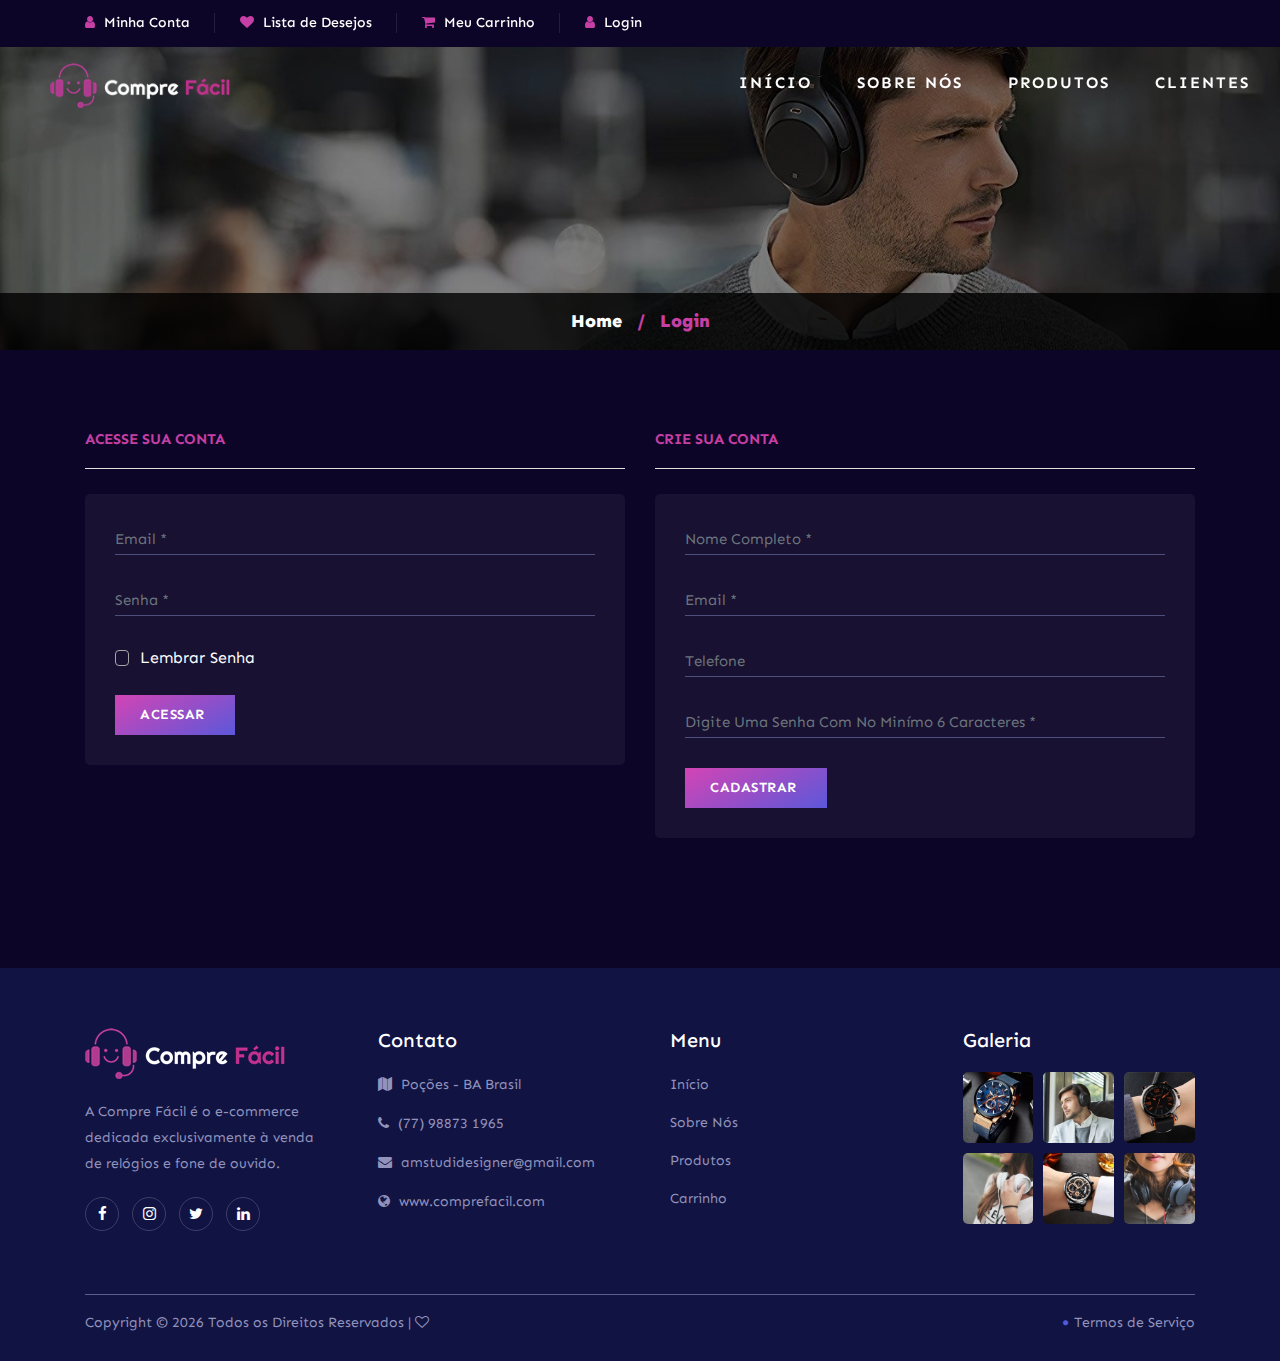
<file: login.html>
<!DOCTYPE html>
<html lang="pt-br">
<head>
	<meta charset="utf-8">

	<meta name="viewport" content="width=device-width, initial-scale=1">

	<title>Compre Fácil</title>

    <link rel="Icon" href="assets/img/favicon.ico">

    <link rel="stylesheet" href="assets/css/style.css">

</head>
<body>


    <!-- Header Start -->
    <header id="header">
        <div class="header-top">
            <div class="container">
                <div class="row">
                    <div class="col-lg-12 col-md-12">
                        <div class="header-item">
                            <ul>
                                <li><a href="checkout.html"><i class="fa fa-user"></i> Minha Conta</a></li>
                                <li class="text"><a href="#"><i class="fa fa-heart"></i> Lista de Desejos</a></li>
                                <li><a href="cart.html"><i class="fa fa-shopping-cart"></i> Meu Carrinho</a></li>
                                <li><a href="login.html"><i class="fa fa-user"></i> Login</a></li>
                            </ul>
                        </div>
                    </div><!-- end col -->
                </div><!-- end row -->
            </div><!-- end container -->
        </div><!-- end header top -->
        <div class="header hero">
            <div class="nav-bar">
                <div class="brand">
                    <a href="index.html"><h1><img src="assets/img/logo.png" width="180"></a>
                </div>
                <div class="nav-list">
                    <div class="hamburger"><div class="bar"></div></div>
                    <ul>
                        <li><a href="index.html" data-after="Início">Início</a></li>
                        <li><a href="about.html" data-after="Sobre Nós">Sobre Nós</a></li>
                        <li><a href="#products" data-after="Produtos">Produtos</a></li>
                        <li><a href="#clients" data-after="Clientes">Clientes</a></li>
                    </ul>
                </div>
            </div>
        </div>
    </header>
    
    <!-- Background Start -->
    <section class="hero-wrap hero-wrap-2 bg-img" style="background-image: url('assets/img/banner/20.jpg');">
        <div class="overlay"></div>
        <div class="breadcumb-menu">
            <div class="container">
                <div class="row">
                    <div class="col-md-12">
                        <ul>
                            <li><a href="index.html">Home</a></li>
                            <li>/</li>
                            <li>Login</li>
                        </ul>
                    </div>
                </div>
            </div><!-- end container -->
        </div><!-- end breadcumb -->
    </section>

    <!-- Contact Start -->
    <section class="contact-section">
        <div class="container">
            <div class="row justify-content-between">
                <div class="col-12 col-sm-6">
                    <div class="checkout-form">
                        <h4>Acesse sua Conta</h4>
                    </div>
                    <div class="contact-area">
                        <div class="contact-form">
                            <form action="#" method="post">
                                <div class="contact-input">
                                    <div class="row">
                                        <div class="col-12 col-lg-12">
                                            <div class="form-group">
                                                <input type="email" class="form-control" name="email" placeholder="Email *">
                                            </div>
                                        </div><!-- end col -->
                                        <div class="col-12 col-lg-12">
                                            <div class="form-group">
                                                <input type="password" class="form-control" name="senha" placeholder="Senha *">
                                            </div>
                                        </div><!-- end col -->
                                        <div class="col-12">
                                            <div class="checkout-checkbox">
                                                <label for="acc">
                                                    Lembrar Senha
                                                    <input type="checkbox" id="acc">
                                                    <span class="checkmark"></span>
                                                </label>
                                            </div><!-- end checkout -->
                                        </div><!-- end col -->
                                        <div class="col-12">
                                            <button type="submit" class="btn btn-main">Acessar <i class="zmdi zmdi-long-arrow-right"></i></button>
                                        </div><!-- end col -->
                                    </div>
                                </div><!-- end contact input -->
                            </form>
                        </div>
                    </div><!-- end contact area -->
                </div>
                <!---------------- Register ------------------->
                <div class="col-12 col-sm-6">
                    <div class="checkout-form">
                        <h4>Crie sua Conta</h4>
                    </div>
                    <div class="contact-area">
                        <div class="contact-form">
                            <form action="#" method="post">
                                <div class="contact-input">
                                    <div class="row">
                                        <div class="col-12 col-lg-12">
                                            <div class="form-group">
                                                <input type="text" class="form-control" name="nome" placeholder="Nome Completo *">
                                            </div>
                                        </div><!-- end col -->
                                        <div class="col-12 col-lg-12">
                                            <div class="form-group">
                                                <input type="email" class="form-control" name="email" placeholder="Email *">
                                            </div>
                                        </div><!-- end col -->
                                        <div class="col-12 col-lg-12">
                                            <div class="form-group">
                                                <input type="text" class="form-control" name="phone" placeholder="Telefone">
                                            </div>
                                        </div><!-- end col -->
                                        <div class="col-12 col-lg-12">
                                            <div class="form-group">
                                                <input type="password" class="form-control" name="senha" placeholder="Digite uma senha com no minímo 6 caracteres *">
                                            </div>
                                        </div><!-- end col -->
                                        <div class="col-12">
                                            <button type="submit" class="btn btn-main">Cadastrar <i class="zmdi zmdi-long-arrow-right"></i></button>
                                        </div><!-- end col -->
                                    </div><!-- end row -->
                                </div><!-- end contact input -->
                            </form>
                        </div><!-- end contact form -->
                    </div>
                </div><!-- end col -->
            </div><!-- end row -->
        </div><!-- end container -->
    </section>
    
    <!-- Footer Start -->
    <footer class="footer bg-img">
        <div class="footer-section">
            <div class="container">
                <div class="row">
                    <div class="col-12 col-sm-6 col-lg-3">
                        <div class="footer-item">
                            <a href="#" class="footer-logo"><img src="assets/img/logo.png" alt="logo"></a>
                            <p>A Compre Fácil é o e-commerce dedicada exclusivamente à venda de relógios e fone de ouvido.</p>
                            <div class="social-info">
                                <a href="#"><i class="fa fa-facebook"></i></a>
                                <a href="#"><i class="fa fa-instagram"></i></a>
                                <a href="#"><i class="fa fa-twitter"></i></a>
                                <a href="#"><i class="fa fa-linkedin"></i></a>
                            </div>
                        </div>
                    </div><!-- end col -->
                    <div class="col-12 col-sm-6 col-lg-3">
                        <div class="footer-item">
                            <h5 class="footer-title">Contato</h5>
                            <div class="footer-contact">
                                <p><i class="fa fa-map"></i> Poções - BA Brasil</p>
                                <p><i class="fa fa-phone"></i> (77) 98873 1965 </p>
                                <p><i class="fa fa-envelope"></i> amstudidesigner@gmail.com</p>
                                <p><i class="fa fa-globe"></i> www.comprefacil.com</p>
                            </div>
                        </div>
                    </div><!-- end col -->
                    <div class="col-12 col-sm-6 col-lg-3">
                        <div class="footer-item">
                            <h5 class="footer-title">Menu</h5>
                            <ul class="footer-nav">
                                <li><a href="#">Início</a></li>
                                <li><a href="#">Sobre Nós</a></li>
                                <li><a href="#">Produtos</a></li>
                                <li><a href="cart.html">Carrinho</a></li>
                            </ul>
                        </div>
                    </div><!-- end col -->
                    <div class="col-12 col-sm-6 col-lg-3">
                        <div class="footer-item">
                            <h5 class="footer-title">Galeria</h5>
                            <div class="footer-gallery">
                                <div class="row">
                                    <div class="col-4">
                                        <a href="#" class="single-gallery-item"><img src="assets/img/insta/1.jpg" alt=""></a>
                                    </div>
                                    <div class="col-4">
                                        <a href="#" class="single-gallery-item"><img src="assets/img/insta/4.jpg" alt=""></a>
                                    </div>
                                    <div class="col-4">
                                        <a href="#" class="single-gallery-item"><img src="assets/img/insta/2.jpg" alt=""></a>
                                    </div>
                                    <div class="col-4">
                                        <a href="#" class="single-gallery-item"><img src="assets/img/insta/5.jpg" alt=""></a>
                                    </div>
                                    <div class="col-4">
                                        <a href="#" class="single-gallery-item"><img src="assets/img/insta/3.jpg" alt=""></a>
                                    </div>
                                    <div class="col-4">
                                        <a href="#" class="single-gallery-item"><img src="assets/img/insta/6.jpg" alt=""></a>
                                    </div>
                                </div>
                            </div>
                        </div>
                    </div><!-- end col -->
                </div><!-- end row -->
            </div><!-- end container -->
        </div><!-- end main -->
        <div class="container">
            <div class="copywrite-content">
                <div class="row">
                    <div class="col-12 col-md-6">
                        <div class="copywrite-text">
                            <p>Copyright &copy;
                                <script>document.write(new Date().getFullYear());</script> Todos os Direitos Reservados | <i class="fa fa-heart-o" aria-hidden="true"></i></p>
                        </div>
                    </div><!-- end col -->
                    <div class="col-12 col-md-6">
                        <div class="footer-menu">
                            <ul class="nav">
                                <li><a href="#"><i class="fa fa-circle"></i> Termos de Serviço</a></li>
                            </ul>
                        </div>
                    </div><!-- end col -->
                </div><!-- end row -->
            </div><!-- end copywrite -->
        </div><!-- end container -->
    </footer>


	<!-- JavaScript -->
    <script src="assets/js/jquery.min.js"></script>
    <script src="assets/js/bootstrap.min.js"></script>
    <script src="assets/js/owl.carousel.min.js"></script>
    <script src="assets/js/scripts.js"></script>

</body>
</html>
</file>
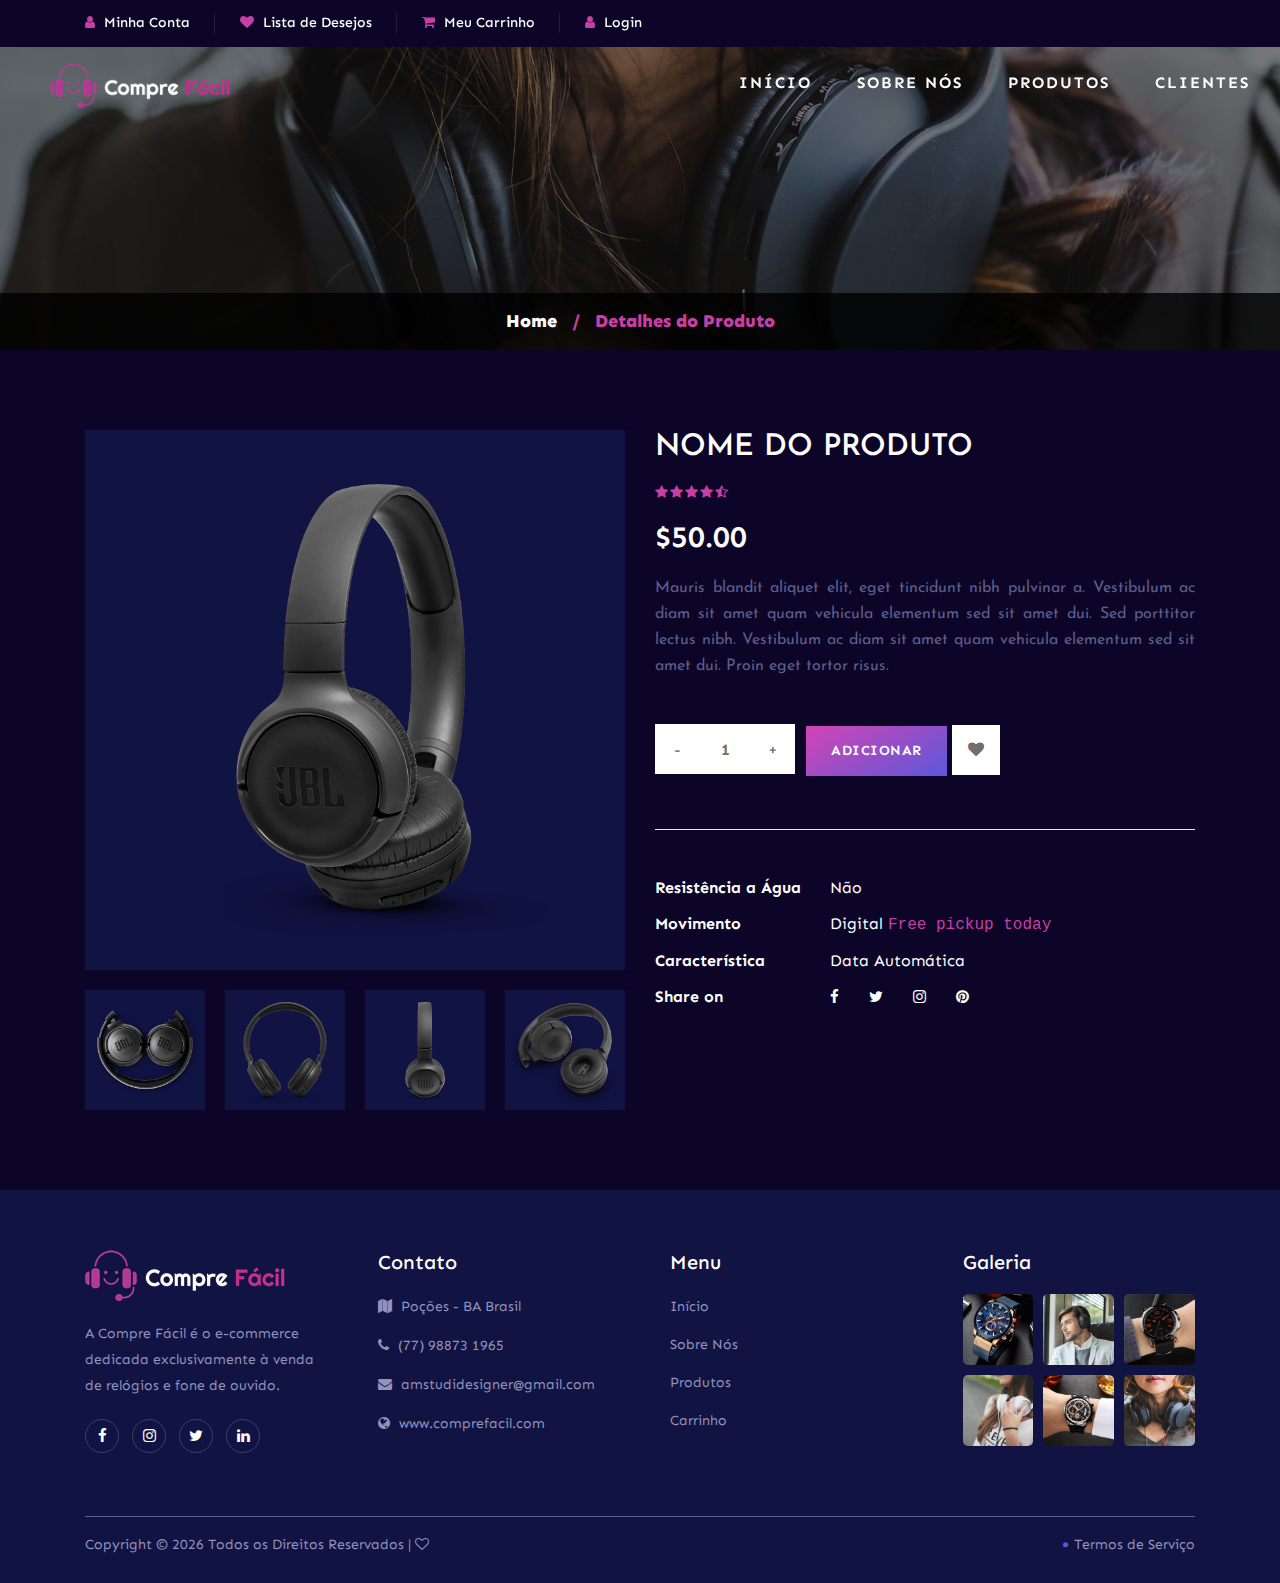
<file: products-details.html>
<!DOCTYPE html>
<html lang="pt-br">
<head>
	<meta charset="utf-8">

	<meta name="viewport" content="width=device-width, initial-scale=1">

	<title>Compre Fácil</title>

    <link rel="Icon" href="assets/img/favicon.ico">

    <link rel="stylesheet" href="assets/css/style.css">

</head>
<body>

    <!-- Header Start -->
    <header id="header">
        <div class="header-top">
            <div class="container">
                <div class="row">
                    <div class="col-lg-12 col-md-12">
                        <div class="header-item">
                            <ul>
                                <li><a href="checkout.html"><i class="fa fa-user"></i> Minha Conta</a></li>
                                <li class="text"><a href="#"><i class="fa fa-heart"></i> Lista de Desejos</a></li>
                                <li><a href="cart.html"><i class="fa fa-shopping-cart"></i> Meu Carrinho</a></li>
                                <li><a href="login.html"><i class="fa fa-user"></i> Login</a></li>
                            </ul>
                        </div>
                    </div><!-- end col -->
                </div><!-- end row -->
            </div><!-- end container -->
        </div><!-- end header top -->
        <div class="header hero">
            <div class="nav-bar">
                <div class="brand">
                    <a href="index.html"><h1><img src="assets/img/logo.png" width="180"></a>
                </div>
                <div class="nav-list">
                    <div class="hamburger"><div class="bar"></div></div>
                    <ul>
                        <li><a href="index.html" data-after="Início">Início</a></li>
                        <li><a href="about.html" data-after="Sobre Nós">Sobre Nós</a></li>
                        <li><a href="#products" data-after="Produtos">Produtos</a></li>
                        <li><a href="#clients" data-after="Clientes">Clientes</a></li>
                    </ul>
                </div>
            </div>
        </div>
    </header>
    
    <!-- Background Start -->
    <section class="hero-wrap hero-wrap-2 bg-img" style="background-image: url('assets/img/banner/3.jpg');">
        <div class="overlay"></div>
        <div class="breadcumb-menu">
            <div class="container">
                <div class="row">
                    <div class="col-md-12">
                        <ul>
                            <li><a href="index.html">Home</a></li>
                            <li>/</li>
                            <li>Detalhes do Produto</li>
                        </ul>
                    </div>
                </div>
            </div><!-- end container -->
        </div><!-- end breadcumb -->
    </section>

    <!-- Products Details -->
    <section class="product-details">
        <div class="container">
            <div class="row">
                <div class="col-lg-6 col-md-6">
                    <div class="product-details-img">
                        <div class="product-details-item">
                            <img class="product-details-item-large" src="assets/img/detalhes/d1.png" alt="product">
                        </div>
                        <div class="product-details-slider owl-carousel">
                            <img data-imgbigurl="assets/img/detalhes/d5.png" src="assets/img/detalhes/d5.png" alt="product">
                            <img data-imgbigurl="assets/img/detalhes/d2.png" src="assets/img/detalhes/d2.png" alt="product">
                            <img data-imgbigurl="assets/img/detalhes/d3.png" src="assets/img/detalhes/d3.png" alt="product">
                            <img data-imgbigurl="assets/img/detalhes/d4.png" src="assets/img/detalhes/d4.png" alt="product">
                        </div><!-- end produtct details -->
                    </div>
                </div><!-- end col -->
                <div class="col-lg-6 col-md-6">
                    <div class="product-details-text">
                        <h3>Nome do Produto</h3>
                        <div class="product-details-star">
                            <i class="fa fa-star"></i>
                            <i class="fa fa-star"></i>
                            <i class="fa fa-star"></i>
                            <i class="fa fa-star"></i>
                            <i class="fa fa-star-half-o"></i>
                            <span></span>
                        </div><!-- end star -->
                        <div class="product-details-price">$50.00</div>
                        <p>Mauris blandit aliquet elit, eget tincidunt nibh pulvinar a. Vestibulum ac diam sit amet quam
                            vehicula elementum sed sit amet dui. Sed porttitor lectus nibh. Vestibulum ac diam sit amet
                            quam vehicula elementum sed sit amet dui. Proin eget tortor risus.</p>
                        <div class="product-details-quantity">
                            <div class="quantity">
                                <div class="pro-qty">
                                    <input type="text" value="1">
                                </div>
                            </div>
                        </div><!-- end quantity -->
                        <a href="#" class="btn btn-main">ADICIONAR</a>
                        <a href="#" class="heart-icon"><span class="fa fa-heart"></span></a>
                        <ul>
                            <li><b>Resistência a Água</b> <span>Não</span></li>
                            <li><b>Movimento</b> <span>Digital <samp>Free pickup today</samp></span></li>
                            <li><b>Característica</b> <span>Data Automática</span></li>
                            <li><b>Share on</b>
                                <div class="share">
                                    <a href="#"><i class="fa fa-facebook"></i></a>
                                    <a href="#"><i class="fa fa-twitter"></i></a>
                                    <a href="#"><i class="fa fa-instagram"></i></a>
                                    <a href="#"><i class="fa fa-pinterest"></i></a>
                                </div>
                            </li>
                        </ul>
                    </div><!-- end product text -->
                </div><!-- end col -->
            </div><!-- end row -->
        </div><!-- end container -->
    </section>

    <!-- Footer Start -->
    <footer class="footer bg-img">
        <div class="footer-section">
            <div class="container">
                <div class="row">
                    <div class="col-12 col-sm-6 col-lg-3">
                        <div class="footer-item">
                            <a href="#" class="footer-logo"><img src="assets/img/logo.png" alt="logo"></a>
                            <p>A Compre Fácil é o e-commerce dedicada exclusivamente à venda de relógios e fone de ouvido.</p>
                            <div class="social-info">
                                <a href="#"><i class="fa fa-facebook"></i></a>
                                <a href="#"><i class="fa fa-instagram"></i></a>
                                <a href="#"><i class="fa fa-twitter"></i></a>
                                <a href="#"><i class="fa fa-linkedin"></i></a>
                            </div>
                        </div>
                    </div><!-- end col -->
                    <div class="col-12 col-sm-6 col-lg-3">
                        <div class="footer-item">
                            <h5 class="footer-title">Contato</h5>
                            <div class="footer-contact">
                                <p><i class="fa fa-map"></i> Poções - BA Brasil</p>
                                <p><i class="fa fa-phone"></i> (77) 98873 1965 </p>
                                <p><i class="fa fa-envelope"></i> amstudidesigner@gmail.com</p>
                                <p><i class="fa fa-globe"></i> www.comprefacil.com</p>
                            </div>
                        </div>
                    </div><!-- end col -->
                    <div class="col-12 col-sm-6 col-lg-3">
                        <div class="footer-item">
                            <h5 class="footer-title">Menu</h5>
                            <ul class="footer-nav">
                                <li><a href="#">Início</a></li>
                                <li><a href="#">Sobre Nós</a></li>
                                <li><a href="#">Produtos</a></li>
                                <li><a href="cart.html">Carrinho</a></li>
                            </ul>
                        </div>
                    </div><!-- end col -->
                    <div class="col-12 col-sm-6 col-lg-3">
                        <div class="footer-item">
                            <h5 class="footer-title">Galeria</h5>
                            <div class="footer-gallery">
                                <div class="row">
                                    <div class="col-4">
                                        <a href="#" class="single-gallery-item"><img src="assets/img/insta/1.jpg" alt=""></a>
                                    </div>
                                    <div class="col-4">
                                        <a href="#" class="single-gallery-item"><img src="assets/img/insta/4.jpg" alt=""></a>
                                    </div>
                                    <div class="col-4">
                                        <a href="#" class="single-gallery-item"><img src="assets/img/insta/2.jpg" alt=""></a>
                                    </div>
                                    <div class="col-4">
                                        <a href="#" class="single-gallery-item"><img src="assets/img/insta/5.jpg" alt=""></a>
                                    </div>
                                    <div class="col-4">
                                        <a href="#" class="single-gallery-item"><img src="assets/img/insta/3.jpg" alt=""></a>
                                    </div>
                                    <div class="col-4">
                                        <a href="#" class="single-gallery-item"><img src="assets/img/insta/6.jpg" alt=""></a>
                                    </div>
                                </div>
                            </div>
                        </div>
                    </div><!-- end col -->
                </div><!-- end row -->
            </div><!-- end container -->
        </div><!-- end main -->
        <div class="container">
            <div class="copywrite-content">
                <div class="row">
                    <div class="col-12 col-md-6">
                        <div class="copywrite-text">
                            <p>Copyright &copy;
                                <script>document.write(new Date().getFullYear());</script> Todos os Direitos Reservados | <i class="fa fa-heart-o" aria-hidden="true"></i></p>
                        </div>
                    </div><!-- end col -->
                    <div class="col-12 col-md-6">
                        <div class="footer-menu">
                            <ul class="nav">
                                <li><a href="#"><i class="fa fa-circle"></i> Termos de Serviço</a></li>
                            </ul>
                        </div>
                    </div><!-- end col -->
                </div><!-- end row -->
            </div><!-- end copywrite -->
        </div><!-- end container -->
    </footer>

	<!-- JavaScript -->
    <script src="assets/js/jquery.min.js"></script>
    <script src="assets/js/bootstrap.min.js"></script>
    <script src="assets/js/owl.carousel.min.js"></script>
    <script src="assets/js/scripts.js"></script>

</body>
</html>
</file>
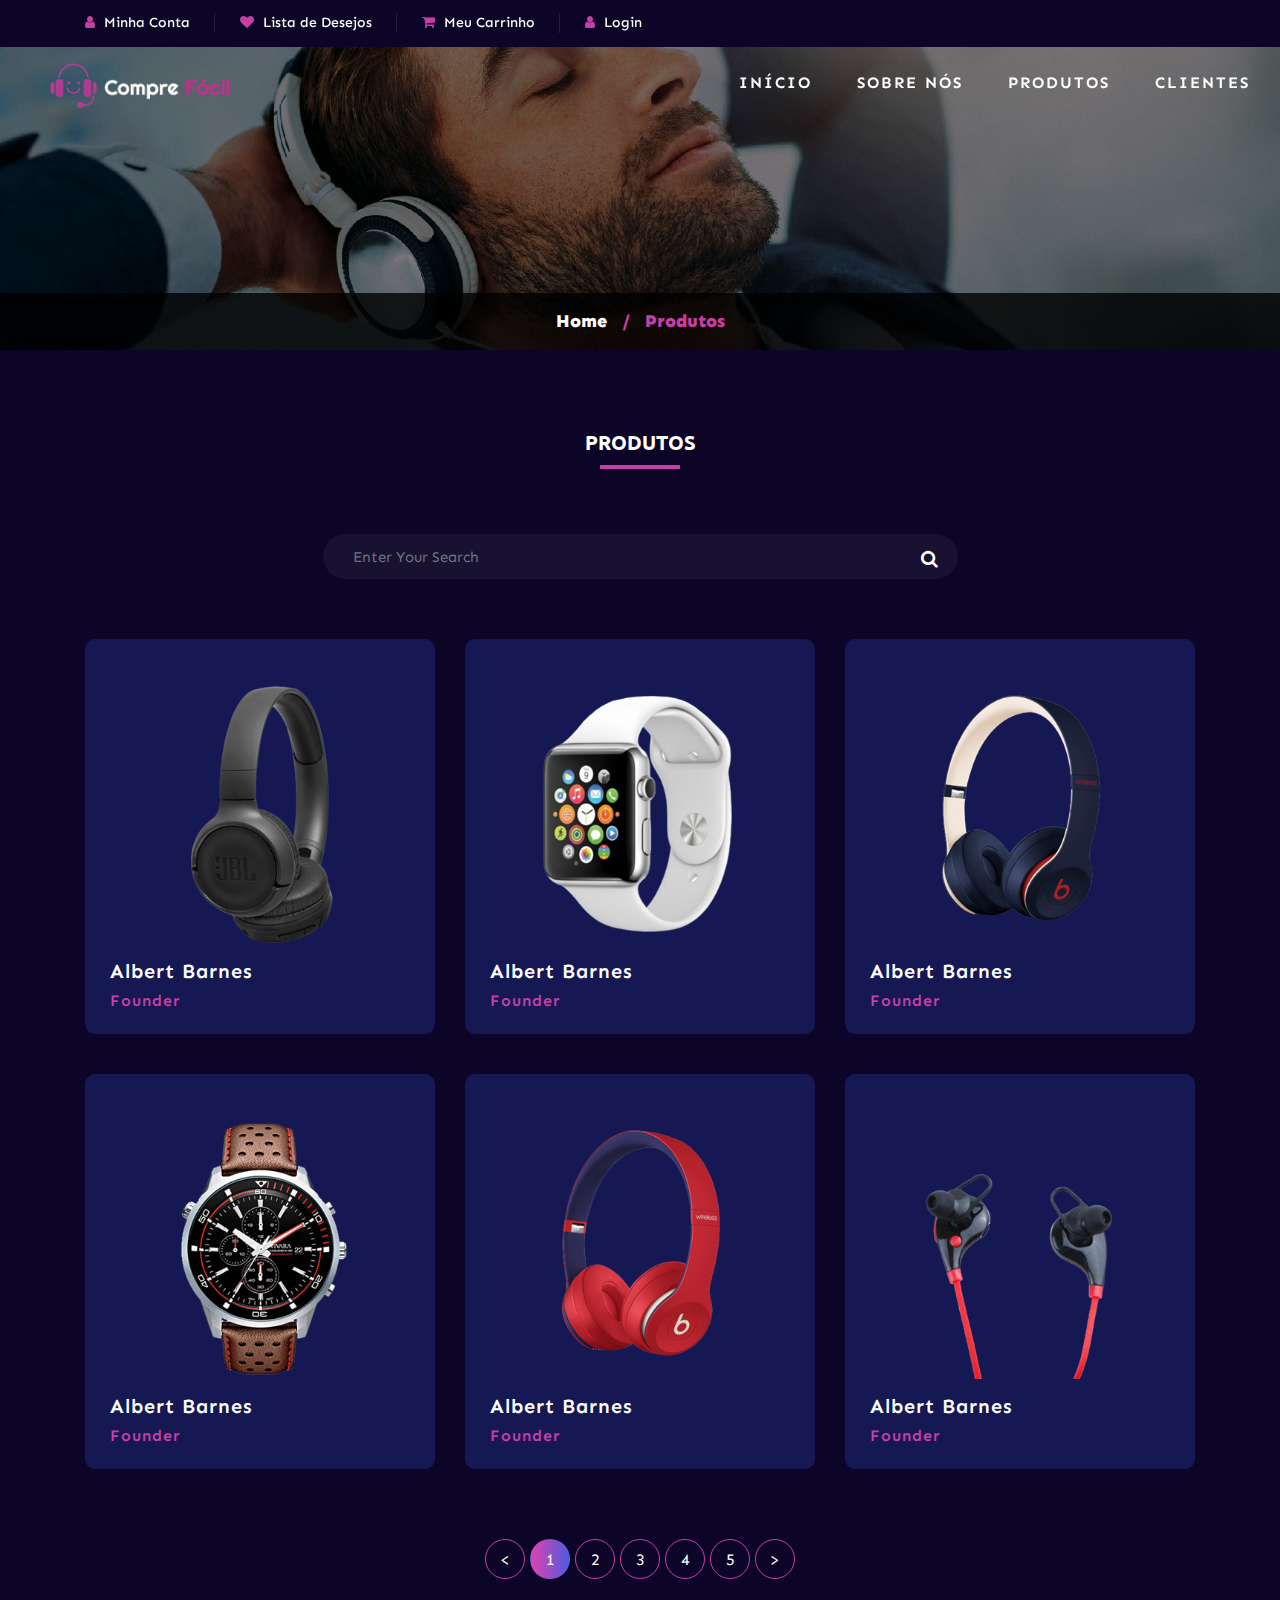
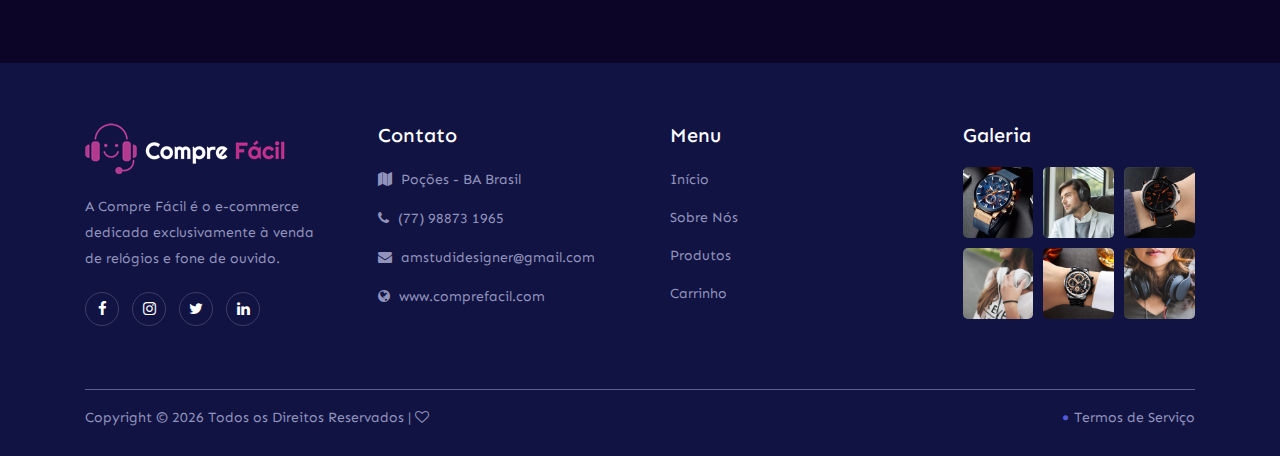
<file: products.html>
<!DOCTYPE html>
<html lang="pt-br">
<head>
	<meta charset="utf-8">

	<meta name="viewport" content="width=device-width, initial-scale=1">

	<title>Compre Fácil</title>

    <link rel="Icon" href="assets/img/favicon.ico">

    <link rel="stylesheet" href="assets/css/style.css">

</head>
<body>

    <!-- Header Start -->
    <header id="header">
        <div class="header-top">
            <div class="container">
                <div class="row">
                    <div class="col-lg-12 col-md-12">
                        <div class="header-item">
                            <ul>
                                <li><a href="checkout.html"><i class="fa fa-user"></i> Minha Conta</a></li>
                                <li class="text"><a href="#"><i class="fa fa-heart"></i> Lista de Desejos</a></li>
                                <li><a href="cart.html"><i class="fa fa-shopping-cart"></i> Meu Carrinho</a></li>
                                <li><a href="login.html"><i class="fa fa-user"></i> Login</a></li>
                            </ul>
                        </div>
                    </div><!-- end col -->
                </div><!-- end row -->
            </div><!-- end container -->
        </div><!-- end header top -->
        <div class="header hero">
            <div class="nav-bar">
                <div class="brand">
                    <a href="index.html"><h1><img src="assets/img/logo.png" width="180"></a>
                </div>
                <div class="nav-list">
                    <div class="hamburger"><div class="bar"></div></div>
                    <ul>
                        <li><a href="index.html" data-after="Início">Início</a></li>
                        <li><a href="about.html" data-after="Sobre Nós">Sobre Nós</a></li>
                        <li><a href="#products" data-after="Produtos">Produtos</a></li>
                        <li><a href="#clients" data-after="Clientes">Clientes</a></li>
                    </ul>
                </div>
            </div>
        </div>
    </header>
    
    <!-- Background Start -->
    <section class="hero-wrap hero-wrap-2" style="background-image: url('assets/img/banner/1.jpg');">
        <div class="overlay"></div>
        <div class="breadcumb-menu">
            <div class="container">
                <div class="row">
                    <div class="col-md-12">
                        <ul>
                            <li><a href="index.html">Home</a></li>
                            <li>/</li>
                            <li>Produtos</li>
                        </ul>
                    </div>
                </div>
            </div><!-- end container -->
        </div><!-- end breadcumb -->
    </section>

    <!-- Details Start -->
    <section class="details-section">
        <div class="container">
            <div class="row">
                <div class="col-12">
                    <div class="section-title">
                        <h2>Produtos</h2>
                    </div>
                </div>
            </div>
            <div class="row justify-content-center mb-5">
                <div class="col-md-10 col-lg-7">
                    <form class="new-form" action="#">
                        <div class="form-group">
                            <input type="text" class="form-control" placeholder="Enter Your Search">
                        </div>
                        <div class="icon">
                            <i class="fa fa-search"></i>
                        </div>
                    </form>
                </div>
            </div><!-- end row -->
            <div class="row">
                <div class="col-12 col-sm-6 col-lg-4">
                    <div class="details-item">
                        <div class="details-thumb p-5 mb-5">
                            <img src="assets/img/products/a1.png" alt="">
                        </div>
                        <div class="details-info">
                            <a href="#"><i class="fa fa-shopping-cart"></i></a>
                        </div>
                        <div class="details-text">
                            <h5>Albert Barnes</h5>
                            <p>Founder</p>
                        </div>
                    </div>
                </div><!-- end col -->
                <div class="col-12 col-sm-6 col-lg-4">
                    <div class="details-item">
                        <div class="details-thumb p-5 mb-5">
                            <img src="assets/img/products/d3.png" alt="">
                        </div>
                        <div class="details-info">
                            <a href="#"><i class="fa fa-shopping-cart"></i></a>
                        </div>
                        <div class="details-text">
                            <h5>Albert Barnes</h5>
                            <p>Founder</p>
                        </div>
                    </div>
                </div><!-- end col -->
                <div class="col-12 col-sm-6 col-lg-4">
                    <div class="details-item">
                        <div class="details-thumb p-5 mb-5">
                            <img src="assets/img/products/a3.png" alt="">
                        </div>
                        <div class="details-info">
                            <a href="#"><i class="fa fa-shopping-cart"></i></a>
                        </div>
                        <div class="details-text">
                            <h5>Albert Barnes</h5>
                            <p>Founder</p>
                        </div>
                    </div>
                </div><!-- end col -->
                <div class="col-12 col-sm-6 col-lg-4">
                    <div class="details-item">
                        <div class="details-thumb p-5 mb-5">
                            <img src="assets/img/products/u4.png" alt="">
                        </div>
                        <div class="details-info">
                            <a href="#"><i class="fa fa-shopping-cart"></i></a>
                        </div>
                        <div class="details-text">
                            <h5>Albert Barnes</h5>
                            <p>Founder</p>
                        </div>
                    </div>
                </div><!-- end col -->
                <div class="col-12 col-sm-6 col-lg-4">
                    <div class="details-item">
                        <div class="details-thumb p-5 mb-5">
                            <img src="assets/img/products/a8.png" alt="">
                        </div>
                        <div class="details-info">
                            <a href="#"><i class="fa fa-shopping-cart"></i></a>
                        </div>
                        <div class="details-text">
                            <h5>Albert Barnes</h5>
                            <p>Founder</p>
                        </div>
                    </div>
                </div><!-- end col -->
                <div class="col-12 col-sm-6 col-lg-4">
                    <div class="details-item">
                        <div class="details-thumb p-5 mb-5">
                            <img src="assets/img/products/a6.png" alt="">
                        </div>
                        <div class="details-info">
                            <a href="#"><i class="fa fa-shopping-cart"></i></a>
                        </div>
                        <div class="details-text">
                            <h5>Albert Barnes</h5>
                            <p>Founder</p>
                        </div>
                    </div>
                </div><!-- end col -->
                <div class="col-12 col-sm-12 mt-5 text-center">
                    <div class="block-27">
                        <ul>
                            <li><a href="#">&lt;</a></li>
                            <li class="active"><span>1</span></li>
                            <li><a href="#">2</a></li>
                            <li><a href="#">3</a></li>
                            <li><a href="#">4</a></li>
                            <li><a href="#">5</a></li>
                            <li><a href="#">&gt;</a></li>
                        </ul>
                    </div>
                </div><!-- end col -->
            </div><!-- end row -->
        </div><!-- end container -->
    </section>

    <!-- Footer Start -->
    <footer class="footer bg-img">
        <div class="footer-section">
            <div class="container">
                <div class="row">
                    <div class="col-12 col-sm-6 col-lg-3">
                        <div class="footer-item">
                            <a href="#" class="footer-logo"><img src="assets/img/logo.png" alt="logo"></a>
                            <p>A Compre Fácil é o e-commerce dedicada exclusivamente à venda de relógios e fone de ouvido.</p>
                            <div class="social-info">
                                <a href="#"><i class="fa fa-facebook"></i></a>
                                <a href="#"><i class="fa fa-instagram"></i></a>
                                <a href="#"><i class="fa fa-twitter"></i></a>
                                <a href="#"><i class="fa fa-linkedin"></i></a>
                            </div>
                        </div>
                    </div><!-- end col -->
                    <div class="col-12 col-sm-6 col-lg-3">
                        <div class="footer-item">
                            <h5 class="footer-title">Contato</h5>
                            <div class="footer-contact">
                                <p><i class="fa fa-map"></i> Poções - BA Brasil</p>
                                <p><i class="fa fa-phone"></i> (77) 98873 1965 </p>
                                <p><i class="fa fa-envelope"></i> amstudidesigner@gmail.com</p>
                                <p><i class="fa fa-globe"></i> www.comprefacil.com</p>
                            </div>
                        </div>
                    </div><!-- end col -->
                    <div class="col-12 col-sm-6 col-lg-3">
                        <div class="footer-item">
                            <h5 class="footer-title">Menu</h5>
                            <ul class="footer-nav">
                                <li><a href="#">Início</a></li>
                                <li><a href="#">Sobre Nós</a></li>
                                <li><a href="#">Produtos</a></li>
                                <li><a href="cart.html">Carrinho</a></li>
                            </ul>
                        </div>
                    </div><!-- end col -->
                    <div class="col-12 col-sm-6 col-lg-3">
                        <div class="footer-item">
                            <h5 class="footer-title">Galeria</h5>
                            <div class="footer-gallery">
                                <div class="row">
                                    <div class="col-4">
                                        <a href="#" class="single-gallery-item"><img src="assets/img/insta/1.jpg" alt=""></a>
                                    </div>
                                    <div class="col-4">
                                        <a href="#" class="single-gallery-item"><img src="assets/img/insta/4.jpg" alt=""></a>
                                    </div>
                                    <div class="col-4">
                                        <a href="#" class="single-gallery-item"><img src="assets/img/insta/2.jpg" alt=""></a>
                                    </div>
                                    <div class="col-4">
                                        <a href="#" class="single-gallery-item"><img src="assets/img/insta/5.jpg" alt=""></a>
                                    </div>
                                    <div class="col-4">
                                        <a href="#" class="single-gallery-item"><img src="assets/img/insta/3.jpg" alt=""></a>
                                    </div>
                                    <div class="col-4">
                                        <a href="#" class="single-gallery-item"><img src="assets/img/insta/6.jpg" alt=""></a>
                                    </div>
                                </div>
                            </div>
                        </div>
                    </div><!-- end col -->
                </div><!-- end row -->
            </div><!-- end container -->
        </div><!-- end main -->
        <div class="container">
            <div class="copywrite-content">
                <div class="row">
                    <div class="col-12 col-md-6">
                        <div class="copywrite-text">
                            <p>Copyright &copy;
                                <script>document.write(new Date().getFullYear());</script> Todos os Direitos Reservados | <i class="fa fa-heart-o" aria-hidden="true"></i></p>
                        </div>
                    </div><!-- end col -->
                    <div class="col-12 col-md-6">
                        <div class="footer-menu">
                            <ul class="nav">
                                <li><a href="#"><i class="fa fa-circle"></i> Termos de Serviço</a></li>
                            </ul>
                        </div>
                    </div><!-- end col -->
                </div><!-- end row -->
            </div><!-- end copywrite -->
        </div><!-- end container -->
    </footer>


	<!-- JavaScript -->
    <script src="assets/js/jquery.min.js"></script>
    <script src="assets/js/bootstrap.min.js"></script>
    <script src="assets/js/owl.carousel.min.js"></script>
    <script src="assets/js/scripts.js"></script>

</body>
</html>
</file>
<file: assets/css/style.css>
/*---------- Google Fonts ----------*/

@import url('https://fonts.googleapis.com/css2?family=Josefin+Sans:wght@400;500;600&family=Sen:wght@400;700&family=Ubuntu:wght@400;500;700&display=swap');
@import url(bootstrap.min.css);
@import url(owl.carousel.min.css);
@import url(font-awesome.min.css);

:root {
    --font-sen: "Sen", sans-serif;
    --font-josefin: "Josefin Sans", cursive;
    --font-ubuntu: "Ubuntu", sans-serif;
    --color-100: #dddddd;
    --color-200: #eff0f4;
    --color-300: #bbbbbb;
    --color-600: #666666;
    --color-700: #555555;
    --color-white: #ffffff;
    --color-bluedark: #0c0527;
    --color-light: #5d5e8d;
    --color-dark: #000000;
    --color-blue: #111343;
    --color-indigo: #c63fa4;
    --color-main: #0c0527;
    --color-gradient: linear-gradient(to right, #df42b1, #505add);
}

* {
    margin: 0;
    padding: 0;
    box-sizing: border-box;
}

html {
    scroll-behavior: smooth;
    box-sizing: border-box;
    font-size: 62.5%;
}

::-webkit-scrollbar {
    width: 10px;
}

::-webkit-scrollbar-track {
    background: var(--color-100);
}

::-webkit-scrollbar-thumb {
    background: var(--color-600);
}

::-webkit-scrollbar-thumb:hover {
    background: var(--color-700);
}

body {
    position: relative;
    font-family: var(--font-sen);
    font-size: 1.6rem;
    font-weight: 400;
    color: var(--color-white);
    background-color: var(--color-main);
    z-index: -1;
}

ul, li {
    list-style: none;
    margin: 0;
    padding: 0;
}

a,
a:hover {
    text-decoration: none !important;
}

p {
    font-size: 16px;
    font-family: var(--font-sen);
    color: var(--color-light);
    font-weight: 400;
    line-height: 26px;
    margin: 0;
}

img {
    max-width: 100%;
    height: auto;
}

.bg-img {
    background-position: center center !important;
    background-size: cover !important;
    background-repeat: no-repeat !important;
}


/*---------- Title Start -----------*/

.section-title {
    margin-bottom: 80px;
    text-align: center;
}

.section-title h2 {
    color: var(--color-white);
    font-weight: 700;
    position: relative;
    text-transform: uppercase;
    font-family: var(--font-ubuntu);
}

.section-title h2:after {
    position: absolute;
    left: 0;
    bottom: -15px;
    right: 0;
    height: 4px;
    width: 80px;
    background: var(--color-indigo);
    content: "";
    margin: 0 auto;
}


/*---------- Button Start -----------*/

.btn-main {
    position: relative;
    z-index: 1;
    height: 40px;
    line-height: 40px;
    font-size: 14px;
    font-weight: 600;
    border: none;
    display: inline-block;
    padding: 0 25px;
    text-align: center;
    text-transform: uppercase;
    letter-spacing: 0.5px;
    color: var(--color-white);
    border-radius: 23px;
    -webkit-transition-duration: 500ms;
    -o-transition-duration: 500ms;
    transition-duration: 500ms;
    overflow: hidden;
}

.btn-main i {
    margin-left: 5px;
}

.btn-main::before {
    -webkit-transition-duration: 800ms;
    -o-transition-duration: 800ms;
    transition-duration: 800ms;
    position: absolute;
    width: 120%;
    height: 120%;
    top: -10%;
    left: -10%;
    content: '';
    background: var(--color-indigo);
    background-image: -webkit-linear-gradient(120deg, #505add 0%, #df42b1 100%);
    background-image: -ms-linear-gradient(120deg, #505add 0%, #df42b1 100%);
    z-index: -2;
}

.btn-main:focus,
.btn-main:hover {
    font-weight: 600;
    background-color: var(--color-white);
    color: var(--color-blue) !important;
    -webkit-box-shadow: 0 2px 40px 8px rgba(15, 15, 15, 0.15);
    box-shadow: 0 2px 40px 8px rgba(15, 15, 15, 0.15);
}

.btn-main:focus i,
.btn-main:hover i {
    -webkit-animation: buttonIcon 1s ease-in infinite;
    animation: buttonIcon 1s ease-in infinite;
}

.btn-main:focus::before,
.btn-main:hover::before {
    left: 110%;
}

@-webkit-keyframes buttonIcon {
    0% {
        opacity: 1;
    }
    100% {
        opacity: 0;
    }
}

@keyframes buttonIcon {
    0% {
        opacity: 1;
    }
    100% {
        opacity: 0;
    }
}

/*-------- Background Start --------*/

.bg-overlay {
    position: relative;
    z-index: 1;
}

.bg-overlay::after {
    position: absolute;
    content: "";
    height: 100%;
    width: 100%;
    top: 0;
    left: 0;
    z-index: -1;
    background-color: rgba(0, 0, 0, 0.4);
}

/*-------- Breadcumb Start --------*/

.hero-wrap {
    width: 100%;
    height: 100%;
    position: inherit;
    background-size: cover;
    background-repeat: no-repeat;
    background-position: center;
    position: relative; 
}

@media (max-width: 991.98px) {
    .hero-wrap {
      background-position: top center !important; 
    } 
}

.hero-wrap .overlay {
    position: absolute;
    top: 0;
    left: 0;
    right: 0;
    bottom: 0;
    content: '';
    opacity: .5;
    background: var(--color-dark); 
}

.hero-wrap.hero-wrap-2 {
    height: 380px; 
}

.hero-wrap.hero-wrap-2 {
    height: 350px; 
}

.hero-wrap.hero-wrap-2 {
    font-weight: 900;
    color: var(--color-white);
    font-size: 18px; 
}

.breadcumb-menu {
    background: rgba(0,0,0,.8);
    position: absolute;
    left: 0;
    bottom: 0;
    width: 100%;
    text-align: center;
    padding: 15px 0px;
}

.breadcumb-menu ul li {
    display: inline-block;
    margin: 0px 5px;
    color: var(--color-indigo);
}

.breadcumb-menu ul li a {
    color: var(--color-white);
}

.breadcumb-menu ul li a:hover {
    color: var(--color-indigo);
}

/*-------- Header Top Start --------*/

.header-top {
    background: var(--color-bluedark);
}

.header-item {
    padding: 10px 0 13px;
}

.header-item a,
a:active,
a:focus,
a:hover {
    color: var(--color-white);
    text-decoration: none;
    -webkit-transition-duration: 500ms;
    -o-transition-duration: 500ms;
    transition-duration: 500ms;
    outline: none;
    font-weight: 500;
}

.header-item ul li {
    font-size: 14px;
    color: var(--color-white);
    display: inline-block;
    margin-right: 45px;
    position: relative;
}

.header-item ul li:after {
    position: absolute;
    right: -25px;
    top: 1px;
    height: 20px;
    width: 1px;
    background: var(--color-white);
    opacity: 0.1;
    content: "";
}

.header-item ul li:last-child {
    margin-right: 0;
}

.header-item ul li:last-child:after {
    display: none;
}

.header-item ul li i {
    color: var(--color-indigo);
    margin-right: 5px;
}

/*---------- Header Start ----------*/

#header {
    position: fixed;
    z-index: 1000;
    left: 0;
    top: 0;
    width: 100vw;
    height: auto;
}

#header .hero {
    min-height: 100vh;
    width: 100%;
    display: flex;
    align-items: center;
    justify-content: center;
}

#header .header {
    min-height: 8vh;
    background-color: transparent;
    transition: .3s ease background-color;
}

#header .brand {
    margin: 10px 0 0 40px;
}

#header .brand h1 {
    font-size: 1.5rem;
    font-weight: 600;
    text-transform: uppercase;
    color: var(--color-white);
}

#header .brand h1 span {
    color: var(--color-main);
}


#header .nav-bar {
    display: flex;
    align-items: center;
    justify-content: space-between;
    width: 100%;
    height: 100%;
    max-width: 1300px;
    padding: 0 10px;
}

#header .nav-list ul {
    position: absolute;
    background-color: rgb(31, 30, 30);
    width: 100vw;
    height: 100vh;
    left: 100%;
    top: 0;
    display: flex;
    flex-direction: column;
    justify-content: center;
    align-items: center;
    z-index: 1;
    overflow-x: hidden;
    transition: .5s ease left;
}

#header .nav-list ul.active {
    left: 0%;
}

#header .nav-list ul a {
    font-size: 16px !important;
    font-weight: 600;
    letter-spacing: .2rem;
    text-decoration: none;
    color: var(--color-white);
    text-transform: uppercase;
    padding: 20px;
    display: block;
}

#header .nav-list ul a::after {
    content: attr(data-after);
    position: absolute;
    top: 50%;
    left: 50%;
    transform: translate(-50%, -50%) scale(0);
    color: rgba(240, 248, 255, 0.021);
    font-size: 4rem;
    letter-spacing: 50px;
    z-index: -1;
    transition: .3s ease letter-spacing;
}

#header .nav-list ul li:hover a::after {
    transform: translate(-50%, -50%) scale(1);
    letter-spacing: initial;
}

#header .nav-list ul li:hover a {
    color: var(--color-indigo);
}

#header .hamburger {
    height: 60px;
    width: 60px;
    display: inline-block;
    border: 3px solid white;
    border-radius: 50%;
    position: relative;
    display: flex;
    align-items: center;
    justify-content: center;
    z-index: 100;
    cursor: pointer;
    transform: scale(.8);
    margin-right: 20px;
}

#header .hamburger:after {
    position: absolute;
    content: '';
    height: 100%;
    width: 100%;
    border-radius: 50%;
    border: 3px solid white;
    animation: hamburger 1s ease infinite;
}

@keyframes hamburger {
    0% {
        opacity: 1;
        transform: scale(1);
    }
    100% {
        opacity: 0;
        transform: scale(1.4);
    }
}

#header .hamburger .bar {
    height: 2px;
    width: 30px;
    position: relative;
    background-color: var(--color-white);
    z-index: -1;
}

#header .hamburger .bar::after,
#header .hamburger .bar::before {
    content: '';
    position: absolute;
    height: 100%;
    width: 100%;
    left: 0;
    background-color: var(--color-white);
    transition: .3s ease;
    transition-property: top, bottom;
}

#header .hamburger .bar::after {
    top: 8px;
}

#header .hamburger .bar::before {
    bottom: 8px;
}

#header .hamburger.active .bar::before {
    bottom: 0;
}

#header .hamburger.active .bar::after {
    top: 0;
}

@media only screen and (min-width: 1200px) {
    #header .hamburger {
        display: none;
    }
    #header .nav-list ul {
        position: initial;
        display: block;
        height: auto;
        width: fit-content;
        background-color: transparent;
    }
    #header .nav-list ul li {
        display: inline-block;
    }
    #header .nav-list ul li a {
        font-size: 1.8rem;
    }
    #header .nav-list ul a:after {
        display: none;
    }
}

/*---------- Welcome Slider -----------*/

.welcome-area {
    position: relative;
    z-index: 1; 
}

.welcome-area .icon-scroll {
    width: 26px;
    height: 39px;
    position: absolute;
    z-index: 999999;
    left: 50%;
    bottom: 40px;
    margin-left: -13px;
    -webkit-box-shadow: inset 0 0 0 2px var(--color-white);
    box-shadow: inset 0 0 0 2px var(--color-white);
    border-radius: 25px;
    opacity: 0.75;
    cursor: pointer; 
}

.welcome-area .icon-scroll::before {
    position: absolute;
    z-index: 999999;
    content: '';
    width: 6px;
    height: 6px;
    background: var(--color-white);
    left: 50%;
    -webkit-transform: translateX(-50%);
    -ms-transform: translateX(-50%);
    transform: translateX(-50%);
    top: 8px;
    border-radius: 4px;
    -webkit-animation: iconScroll linear 1200ms infinite;
    animation: iconScroll linear 1200ms infinite; 
}
  
@-webkit-keyframes iconScroll {
    0% {
      top: 8px;
      opacity: 1; 
    }
    50% {
      opacity: 0;
      top: 23px; 
    }
    100% {
      top: 8px;
      opacity: 0; 
    } 
}

@keyframes iconScroll {
    0% {
      top: 8px;
      opacity: 1; 
    }
    50% {
      opacity: 0;
      top: 23px;
     }
    100% {
      top: 8px;
      opacity: 0; 
    }
 }

.welcome-slides {
    position: relative;
    z-index: 1;
    overflow: hidden; 
}

.welcome-slides .owl-prev,
.welcome-slides .owl-next {
    -webkit-transition-duration: 500ms;
    -o-transition-duration: 500ms;
    transition-duration: 500ms;
    border-radius: 50%;
    position: absolute;
    width: 46px;
    height: 46px;
    top: 50%;
    left: 70px;
    margin-top: -33px;
    z-index: 10;
    text-align: center;
    line-height: 44px;
    border: 2px solid #9293bc;
    color: #9293bc;
    font-size: 16px; 
}

.welcome-slides .owl-prev:hover, .welcome-slides .owl-prev:focus,
.welcome-slides .owl-next:hover,
.welcome-slides .owl-next:focus {
        background-color: rgba(255, 255, 255, 0.5);
        color: var(--color-white); 
}

@media only screen and (min-width: 768px) and (max-width: 991px) {
    .welcome-slides .owl-prev,
    .welcome-slides .owl-next {
        left: 30px; 
    } 
}

@media only screen and (max-width: 767px) {
    .welcome-slides .owl-prev,
    .welcome-slides .owl-next {
        width: 40px;
        left: 15px;
        height: 40px;
        font-size: 18px;
        line-height: 38px; 
    } 
}

.welcome-slides .owl-next {
    left: auto;
    right: 70px; 
}

@media only screen and (min-width: 768px) and (max-width: 991px) {
    .welcome-slides .owl-next {
        right: 30px; 
    }
}

@media only screen and (max-width: 767px) {
    .welcome-slides .owl-next {
        right: 15px; 
    } 
}
  
.single-welcome-slide {
    position: relative;
    z-index: 2;
    width: 100%;
    height: 580px;
    background-color: var(--color-indigo); 
}

@media only screen and (min-width: 992px) and (max-width: 1199px) {
    .single-welcome-slide {
        height: 400px; 
    } 
}

@media only screen and (min-width: 768px) and (max-width: 991px) {
    .single-welcome-slide {
        height: 400px; 
    } 
}

@media only screen and (max-width: 767px) {
    .single-welcome-slide {
        height: 500px; 
    } 
}

.single-welcome-slide .welcome-text-two,
.single-welcome-slide .welcome-text {
    position: relative;
    z-index: 1; 
}

.single-welcome-slide .welcome-text-two h2,
.single-welcome-slide .welcome-text h2 {
    position: relative;
    z-index: 1;
    font-weight: 700;
    font-size: 60px;
    text-transform: uppercase;
    display: block;
    margin-bottom: 10px;
    color: var(--color-white); 
}

@media only screen and (min-width: 768px) and (max-width: 991px) {
    .single-welcome-slide .welcome-text-two h2,
    .single-welcome-slide .welcome-text h2 {
        font-size: 60px; 
    } 
}

@media only screen and (max-width: 767px) {
    .single-welcome-slide .welcome-text-two h2,
    .single-welcome-slide .welcome-text h2 {
        font-size: 30px; 
    } 
}

@media only screen and (min-width: 480px) and (max-width: 767px) {
    .single-welcome-slide .welcome-text-two h2,
    .single-welcome-slide .welcome-text h2 {
        font-size: 42px; 
    } 
}

.single-welcome-slide .welcome-text h2::after {
    position: absolute;
    content: "";
    height: 23px;
    width: 400px;
    top: 37px;
    right: 5px;
    z-index: -1;
    background-image: -webkit-linear-gradient(120deg, #505add 0%, #df42b1 100%);
    background-image: -ms-linear-gradient(120deg, #505add 0%, #df42b1 100%); 
}

@media only screen and (min-width: 768px) and (max-width: 991px) {
    .single-welcome-slide .welcome-text h2::after {
        top: 40px;
        height: 15px; 
    } 
}

@media only screen and (max-width: 767px) {
    .single-welcome-slide .welcome-text h2::after {
        top: 45px;
        height: 20px;
        right: 0;
        width: 240px; 
    }
}

@media only screen and (min-width: 480px) and (max-width: 767px) {
    .single-welcome-slide .welcome-text h2::after {
        top: 20px; 
    } 
}

.single-welcome-slide .welcome-text-two h2::after {
    position: absolute;
    content: "";
    height: 23px;
    width: 400px;
    top: 37px;
    left: 5px;
    z-index: -1;
    background-image: -webkit-linear-gradient(120deg, #505add 0%, #df42b1 100%);
    background-image: -ms-linear-gradient(120deg, #505add 0%, #df42b1 100%); 
}

@media only screen and (min-width: 768px) and (max-width: 991px) {
    .single-welcome-slide .welcome-text-two h2::after {
        top: 40px;
        height: 15px; 
    } 
}

@media only screen and (max-width: 767px) {
    .single-welcome-slide .welcome-text-two h2::after {
        top: 45px;
        height: 20px;
        left: 0;
        width: 240px; 
    }
}

@media only screen and (min-width: 480px) and (max-width: 767px) {
    .single-welcome-slide .welcome-text-two h2::after {
        top: 20px; 
    } 
}

/*--------- Services Start ---------*/

.services-section {
    padding: 80px 0 80px;
}

.service-item {
    text-align: center;
    background: var(--color-blue);
    padding: 16px 30px 0;
    height: 225px;
    -webkit-transition: all 0.3s;
    -o-transition: all 0.3s;
    transition: all 0.3s;
    margin-bottom: 30px;
}

.service-item:hover {
    border-bottom: 3px solid var(--color-indigo);
}

.service-item h4 {
    font-size: 22px;
    color: var(--color-white);
    font-weight: 700;
    margin-top: 33px;
    margin-bottom: 25px;
    font-family: "Sen", cursive;
}

.services-section .service-item i {
    margin-top: 30px;
    font-size: 60px;
    color: var(--color-indigo);
}

/*----------- About Start ----------*/

.about-section {
    padding: 50px 0 50px;
    position: relative;
    z-index: 1;
}

.about-section .about-text h6 {
    font-size: 14px;
    font-weight: 500;
    color: var(--color-indigo);
    text-transform: uppercase;
    letter-spacing: 1px;
    border-bottom: 2px solid var(--color-light);
    margin-bottom: 20px;
    padding-bottom: 5px;
    display: inline-block;
}

.about-section .about-text h3 {
    font-size: 40px;
    color: var(--color-white);
    text-transform: uppercase;
    font-weight: 600;
    letter-spacing: 1px;
    margin-bottom: 20px;
}

.about-section .about-text p {
    font-family: var(--font-josefin);
    text-align: justify;
    margin-bottom: 40px;
    color: var(--color-white);
}

.about-section .about-text,
.about-section .about-thumb {
    margin-bottom: 80px;
}

.about-section .about-thumb img {
    position: relative;
}

.about-section .about-thumb img {
    position: absolute;
    left: 25%;
    top: -230px;
}

/*--------- Products Start ---------*/

.products-section {
    padding: 50px 0 50px;
}

.products-section .products-item {
    background: var(--color-blue);
    text-align: center;
    border-radius: 10px;
    transition: all 0.3s ease 0s;
}

.products-section .products-item .products-img {
    padding: 40px;
}

.products-section .products-item .products-desc {
    padding: 0 30px;
}

.products-section .products-item .products-desc h4 a {
    font-size: 16px;
    font-weight: 600;
    color: var(--color-white);
}

.products-section .products-item .products-desc h6 {
    font-size: 14px;
    font-weight: 600;
    padding: 8px;
    color: var(--color-light);
}

.products-section .products-item .products-desc .btn-main {
    color: var(--color-white);
    margin-bottom: 30px;
}

#products-carousel .owl-nav {
    text-align: center;
    margin-top: 40px;
    cursor: pointer;
}

#products-carousel .owl-nav .owl-next:focus,
#products-carousel .owl-nav .owl-prev:focus {
    outline: none;
}

#products-carousel .owl-nav .owl-next,
#products-carousel .owl-nav .owl-prev {
    height: 40px;
    width: 40px;
    display: inline-block;
    margin: 0 10px;
    border-radius: 50%;
    font-weight: 500;
    overflow: hidden;
    z-index: 10;
    line-height: 40px;
    border: 2px solid var(--color-indigo);
    color: var(--color-indigo);
    font-size: 16px;
}

#products-carousel .owl-nav .owl-next span,
#products-carousel .owl-nav .owl-prev span {
    font-size: 40px;
    margin-top: -13px;
    display: block;
}

/*----------- Tab Products -----------*/

.our-tab-section {
    position: relative;
    z-index: 1;
    padding: 50px 0 50px;
}

.our-tab-section .our-tab {
    position: relative;
    z-index: 1;
    margin-bottom: 45px;
}

.our-tab-section .our-tab .nav-tabs {
    -webkit-box-pack: center;
    -ms-flex-pack: center;
    justify-content: center;
    border-bottom: none;
}

.our-tab-section .our-tab .nav-tabs .nav-item .nav-link {
    color: var(--color-white);
    background-color: var(--color-blue);
    text-align: center;
    border-radius: 0;
    font-size: 18px;
    text-transform: uppercase;
    letter-spacing: 1px;
    font-weight: 600;
    padding: 15px 30px;
    border-bottom: none;
    border-top: none;
    border-left: none;
    border-right: 1px solid var(--color-light);
}

.our-tab-section .our-tab .nav-tabs .nav-item .nav-link span {
    font-size: 14px;
    font-weight: 500;
    letter-spacing: 0;
    text-transform: capitalize;
}

.our-tab-section .our-tab .nav-tabs .nav-item .nav-link.active {
    background-color: var(--color-light);
    color: var(--color-white);
}

.our-tab-section .our-tab .nav-tabs .nav-item:nth-child(1) .nav-link {
    border-radius: 10px 0 0 10px;
}

.our-tab-section .our-tab .nav-tabs .nav-item:last-child .nav-link {
    border-right: none;
    border-radius: 0 10px 10px 0;
}

.our-tab-section .unique-produto {
    background: var(--color-blue);
    text-align: center;
    border-radius: 10px;
    margin-bottom: 30px;
    transition: all a.3s ease 0s;
}

.our-tab-section .unique-produto img {
    padding: 20px 0px;
}

.our-tab-section .unique-produto .desc {
    background-color: var(--color-blue);
    padding: 20px 0px;
    border-bottom-right-radius: 10px;
    border-bottom-left-radius: 10px;
}

.our-tab-section .unique-produto .desc h4 a {
    color: var(--color-white);
    line-height: 1.2em !important;
    font-weight: 600;
}

.our-tab-section .unique-produto h4 a {
    font-size: 18px;
}

.our-tab-section .unique-produto h4 a:hover {
    font-size: 18px;
    color: var(--color-indigo);
}

.our-tab-section .unique-produto h6 {
    color: var(--color-white);
    margin-top: 20px;
    margin-bottom: 20px;
}


/*--------- Clients Start ----------*/

.clients-section {
    position: relative;
    z-index: 1;
    padding: 50px 0 50px;
}

.clients-item {
    position: relative;
    z-index: 1;
    width: 100%;
}

.clients-item .client-single {
    border: 1px solid #444675;
    -webkit-box-flex: 0;
    -ms-flex: 0 0 25%;
    flex: 0 0 25%;
    max-width: 25%;
    width: 25%;
    height: 240px;
    display: -webkit-box;
    display: -ms-flexbox;
    display: flex;
    -webkit-box-align: center;
    -ms-flex-align: center;
    align-items: center;
    -webkit-box-pack: center;
    -ms-flex-pack: center;
    justify-content: center;
    margin-left: -1px;
    margin-top: -1px;
}

.clients-item .client-single a img {
    -webkit-transition-duration: 300ms;
    -o-transition-duration: 300ms;
    transition-duration: 300ms;
    max-height: 110px;
    opacity: 0.5;
}

.clients-item .client-single:hover a img,
.clients-item .client-single:focus a img {
    opacity: 1;
}


/*---------- Footer Start ----------*/

.footer {
    position: relative;
    z-index: 1;
    background-color: var(--color-blue);
    padding-top: 60px;
    padding-bottom: 10px;
}

.footer .row {
    margin-left: -30px;
    margin-right: -30px;
}

.footer .row .col-12 {
    padding-left: 30px;
    padding-right: 30px;
}

.footer-section {
    position: relative;
    z-index: 1;
}

.footer-section .footer-item {
    margin-bottom: 60px;
}

.footer-section .footer-item .footer-title {
    font-size: 20px;
    color: var(--color-white);
    margin-bottom: 20px;
}

.footer-section .footer-item p {
    color: #9293bc;
    font-size: 14px;
}

.footer-section .footer-item p i {
    margin-right: 5px;
}

.footer-section .footer-item .footer-logo {
    display: block;
    margin-bottom: 20px;
}

.footer-section .footer-item .social-info a {
    height: 34px;
    width: 34px;
    border: 1px solid #3d3e66;
    border-radius: 50%;
    display: inline-block;
    text-align: center;
    line-height: 32px;
    color: var(--color-white);
    font-size: 15px;
    margin-right: 8px;
    -webkit-transition-duration: 500ms;
    -o-transition-duration: 500ms;
    transition-duration: 500ms;
    margin-top: 20px;
}

.footer-section .footer-item .social-info a:hover,
.footer-section .footer-item .social-info a:focus {
    background-color: var(--color-light);
    border-color: var(--color-light);
}

.footer-section .footer-item .footer-contact {
    position: relative;
    z-index: 1;
}

.footer-section .footer-item .footer-contact p {
    margin-bottom: 13px;
}

.footer-section .footer-item .footer-contact p:last-child {
    margin-bottom: 0;
}

.footer-section .footer-item .footer-nav {
    position: relative;
    z-index: 1;
}

.footer-section .footer-item .footer-nav li a {
    color: #9293bc;
    font-size: 14px;
    margin-bottom: 15px;
    display: inline-block;
    -webkit-transition-duration: 500ms;
    -o-transition-duration: 500ms;
    transition-duration: 500ms;
}

.footer-section .footer-item .footer-nav li a:hover,
.footer-section .footer-item .footer-nav li a:focus {
    color: var(--color-white);
}

.footer-section .footer-item .footer-nav li:last-child a {
    margin-bottom: 0;
}

.footer-section .footer-item .footer-gallery .row {
    margin-right: -5px;
    margin-left: -5px;
}

.footer-section .footer-item .footer-gallery .row .col-4 {
    padding-left: 5px;
    padding-right: 5px;
}

.footer-section .footer-item .footer-gallery a {
    position: relative;
    z-index: 1;
    display: inline-block;
    margin-bottom: 10px;
    border-radius: 5px;
    width: 100%;
}

.footer-section .footer-item .footer-gallery a img {
    border-radius: 5px;
    width: 100%;
}

.footer-section .footer-item .footer-gallery a::before {
    background: var(--color-indigo);
    background-image: -webkit-linear-gradient(120deg, #505add 0%, #df42b1 100%);
    background-image: -ms-linear-gradient(120deg, #505add 0%, #df42b1 100%);
    content: "";
    height: 100%;
    position: absolute;
    top: 0;
    width: 100%;
    opacity: 0;
    visibility: hidden;
    -webkit-transition-duration: 300ms;
    -o-transition-duration: 300ms;
    transition-duration: 300ms;
    border-radius: 5px;
}

.footer-section .footer-item .footer-gallery a:hover::before {
    visibility: visible;
    opacity: 0.8;
}

.copywrite-content {
    border-top: 1px solid var(--color-light);
    padding: 15px 0;
}

@media only screen and (max-width: 767px) {
    .copywrite-content {
        text-align: center;
    }
}

.copywrite-content .copywrite-text p {
    color: #9293bc;
    font-size: 14px;
    margin-bottom: 0;
}

.copywrite-content .copywrite-text p a {
    color: var(--color-white);
    font-weight: 400;
}

.copywrite-content .copywrite-text p a:hover,
.copywrite-content .copywrite-text p a:focus {
    color: var(--color-indigo);
}

.copywrite-content .footer-menu {
    position: relative;
    z-index: 1;
}

.copywrite-content .footer-menu .nav {
    -webkit-box-pack: end;
    -ms-flex-pack: end;
    justify-content: flex-end;
}

.copywrite-content .footer-menu .nav li {
    margin-right: 20px;
}

.copywrite-content .footer-menu .nav li:last-child {
    margin-right: 0;
}

.copywrite-content .footer-menu .nav li a {
    color: #9293bc;
    font-size: 14px;
    font-weight: 400;
}

.copywrite-content .footer-menu .nav li a i {
    position: relative;
    z-index: 1;
    top: -2px;
    font-size: 6px;
    margin-right: 2px;
    color: #505add;
}

.copywrite-content .footer-menu .nav li a:hover,
.copywrite-content .footer-menu .nav li a:focus {
    color: var(--color-white);
}

/*----------------------------------
            ABOUT SECTION 
------------------------------------*/

.about-section .about-countdown {
    position: relative;
    z-index: 1; 
    margin: 60px;
}

.about-section .about-countdown .countdown-text h6 {
    font-size: 14px;
    text-transform: uppercase;
    color: var(--color-indigo);
    font-weight: 600;
    margin-bottom: 15px;
    letter-spacing: 1px; 
}

.about-section .about-countdown .countdown-text h4 {
    font-size: 20px;
    color: var(--color-white);
    letter-spacing: 1px;
    text-transform: uppercase;
    margin-bottom: 0; 
    font-weight: 700;
}

.about-section .about-countdown .countdown-timer #clock {
    display: -webkit-box;
    display: -ms-flexbox;
    display: flex;
    -webkit-box-align: center;
    -ms-flex-align: center;
    align-items: center;
    -webkit-box-pack: center;
    -ms-flex-pack: center;
    justify-content: center;
    color: var(--color-white); 
}

.about-section .about-countdown .countdown-timer #clock div {
    font-size: 62px;
    font-weight: 600;
    padding: 20px 5px;
    width: 20%;
    margin: 0 15px;
    border: 2px solid rgba(255, 255, 255, 0.15);
    text-align: center;
    line-height: 1; 
}

.about-section .about-countdown .countdown-timer #clock div span {
    margin-top: 5px;
    font-size: 18px;
    color: var(--color-light);
    font-weight: 500;
    display: block; 
}

/*--------- Services Offer ---------*/

.services-offer {
    padding: 50px 0 50px;
}

.services-offer-item {
    position: relative;
    z-index: 1;
    background: #151853;
    -webkit-box-shadow: 0px 8px 27px 0px rgba(90, 111, 120, 0.15);
    box-shadow: 0px 8px 27px 0px rgba(90, 111, 120, 0.15);
    border-radius: 10px;
    padding: 30px 25px;
    margin-bottom: 30px;
    overflow: hidden; 
    text-align: center;
}

.services-offer-item .offer-icon {
    font-size: 40px;
    color: var(--color-white);
}

.services-offer-item .offer-icon {
    position: relative;
    z-index: 1;
    margin: auto;
    height: 115px;
    width: 115px;
    background: var(--color-indigo);
    background-image: -moz-linear-gradient(120deg, #df42b1 0%, #505add 100%);
    background-image: -webkit-linear-gradient(120deg, #df42b1 0%, #505add 100%);
    background-image: -ms-linear-gradient(120deg, #df42b1 0%, #505add 100%);
    border-radius: 50%;
    line-height: 115px; 
}

.services-offer-item .offer-icon::after {
    -webkit-transition-duration: 1000ms;
    -o-transition-duration: 1000ms;
    transition-duration: 1000ms;
    border-radius: 50%;
    content: '';
    position: absolute;
    width: 0%;
    height: 0%;
    top: 50%;
    left: 50%;
    -webkit-transform: translate(-50%, -50%);
    -ms-transform: translate(-50%, -50%);
    transform: translate(-50%, -50%);
    background: var(--color-indigo);
    background-image: -moz-linear-gradient(120deg, #df42b1 0%, #505add 100%);
    background-image: -webkit-linear-gradient(120deg, #df42b1 0%, #505add 100%);
    background-image: -ms-linear-gradient(120deg, #df42b1 0%, #505add 100%);
    z-index: -10; 
}

.services-offer-item h5 {
    -webkit-transition-duration: 1000ms;
    -o-transition-duration: 1000ms;
    transition-duration: 1000ms;
    font-size: 22px;
    color: var(--color-indigo);
    margin-top: 25px;
    position: relative;
    z-index: 2; 
    font-weight: 600;
}

.services-offer-item p {
    -webkit-transition-duration: 1000ms;
    -o-transition-duration: 1000ms;
    transition-duration: 1000ms;
    color: var(--color-light);
    margin-bottom: 0;
    position: relative;
    z-index: 2; 
}
  
.services-offer-item:hover h5,
.services-offer-item:hover p, .services-offer-item:focus h5,
.services-offer-item:focus p {
    color: var(--color-white); 
}

.services-offer-item:hover .offer-icon::after, .services-offer-item:focus .offer-icon::after {
    width: 800%;
    height: 800%; 
}

/*--------- Gallery Start ----------*/

.galerry-section {
    position: relative;
    z-index: 1; 
}

.galerry-section .row {
    margin-left: -7.5px;
    margin-right: -7.5px; 
}

.galerry-section .row .col-12 {
    padding-left: 7.5px;
    padding-right: 7.5px; 
}

.galerry-section .gallery-thumb {
    margin-bottom: 15px;
    position: relative;
    z-index: 1; 
}

.galerry-section .gallery-thumb::before {
    background: var(--color-indigo);
    background-image: -webkit-linear-gradient(120deg, #505add 0%, #df42b1 100%);
    background-image: -ms-linear-gradient(120deg, #505add 0%, #df42b1 100%);
    content: "";
    height: 100%;
    position: absolute;
    top: 0;
    width: 100%;
    opacity: 0;
    -webkit-transition-duration: 300ms;
    -o-transition-duration: 300ms;
    transition-duration: 300ms; 
}

.galerry-section .gallery-thumb:hover::before {
    opacity: 0.8; 
}

/*--------- Clients Start ----------*/

.client-section {
    position: relative;
    z-index: 1; 
    padding: 50px 0 50px;
}

.client-section .owl-prev,
.client-section .owl-next {
    -webkit-transition-duration: 500ms;
    -o-transition-duration: 500ms;
    transition-duration: 500ms;
    position: absolute;
    top: 50%;
    left: -30px;
    height: 50px;
    margin-top: -25px;
    z-index: 10;
    text-align: center;
    line-height: 50px;
    color: var(--color-white);
    font-size: 20px;
    opacity: 0.5; 
}

@media only screen and (min-width: 992px) and (max-width: 1199px) {
    .client-section .owl-prev,
    .client-section .owl-next {
        left: -15px; 
    } 
}

@media only screen and (max-width: 767px) {
    .client-section .owl-prev,
    .client-section .owl-next {
        left: -5px; 
    } 
}

.client-section .owl-prev:hover, .client-section .owl-prev:focus,
.client-section .owl-next:hover,
.client-section .owl-next:focus {
      opacity: 1; 
}

.client-section .owl-next {
    left: auto;
    right: -30px; 
}

@media only screen and (min-width: 992px) and (max-width: 1199px) {
    .client-section .owl-next {
        right: -15px; 
    } 
}

@media only screen and (max-width: 767px) {
    .client-section .owl-next {
        right: -5px; 
    } 
}

.client-section.about-page .owl-prev,
.client-section.about-page .owl-next {
    color: var(--color-light);
    opacity: 1; 
}

.client-section.about-page .owl-prev:hover, 
.client-section.about-page .owl-prev:active,
.client-section.about-page .owl-next:hover,
.client-section.about-page .owl-next:active {
    color: var(--color-indigo); 
}

.client-content {
  position: relative;
  z-index: 1;
  background-color: var(--color-blue);
  padding: 40px 50px;
  border-radius: 10px;
  margin: 5px; 
}

@media only screen and (max-width: 767px) {
    .client-content {
        padding: 30px; 
    } 
}

.client-content .client-text {
    position: relative;
    z-index: 1; 
}

.client-content .client-text p {
    color: var(--color-white);
    margin-bottom: 20px;
    font-weight: 300; 
}

@media only screen and (min-width: 768px) and (max-width: 991px) {
    .client-content .client-text p {
        font-size: 14px; 
    } 
}

@media only screen and (max-width: 767px) {
    .client-content .client-text p {
        font-size: 14px; 
    } 
}

.client-content .client-text .client-thumb .client-img {
    width: 65px;
    height: 65px; 
}

.client-content .client-text .client-thumb .client-img img {
    border-radius: 50%; 
}

.client-content .client-text .client-thumb .client-info {
    margin-left: 15px; 
}

.client-content .client-text .client-thumb .client-info h6 {
    color: var(--color-white);
    font-size: 18px;
    margin-bottom: 0; 
}

@media only screen and (min-width: 768px) and (max-width: 991px) {
    .client-content .client-text .client-thumb .client-info h6 {
        font-size: 14px; 
    } 
}

@media only screen and (max-width: 767px) {
    .client-content .client-text .client-thumb .client-info h6 {
        font-size: 14px; 
    } 
}

.client-content .client-text .client-thumb .client-info p {
    margin-bottom: 0;
    color: var(--color-indigo); 
}

@media only screen and (min-width: 768px) and (max-width: 991px) {
    .client-content .client-text .client-thumb .client-info p {
        font-size: 14px; 
    } 
}

@media only screen and (max-width: 767px) {
    .client-content .client-text .client-thumb .client-info p {
        font-size: 14px; 
    } 
}

@media only screen and (min-width: 576px) and (max-width: 767px) {
    .client-content .client-text .client-thumb .client-info p {
        font-size: 12px; 
    } 
}

.client-content .client-text.about-page p {
    color: var(--color-light); 
}

.client-content .client-text.about-page .client-info h6 {
    color: var(--color-white); 
}

.client-content .client-icon {
    background: var(--color-indigo);
    background: var(--color-gradient);
    -webkit-background-clip: text;
    -webkit-text-fill-color: transparent;
    opacity: 0.7;
    position: absolute;
    top: -8px;
    left: 45px;
    font-size: 80px; }

.client-content .client-icon i {
    -webkit-transform: rotate(180deg);
    -ms-transform: rotate(180deg);
    transform: rotate(180deg); 
}


/*----------------------------------
            CART SECTION 
------------------------------------*/

.shoping-cart {
    padding-top: 80px;
    padding-bottom: 80px;
}

.shoping-cart-table {
    margin-bottom: 30px;
}

.shoping-cart-table table {
    width: 100%;
    text-align: center;
}

.shoping-cart-table table thead tr {
    border-bottom: 1px solid #ebebeb;
}

.shoping-cart-table h5,
.shoping-cart-table table thead th {
    font-size: 20px;
    font-weight: 700;
    color: var(--color-white);
    padding-bottom: 20px;
}

.shoping-cart-table table thead th.shoping-product {
    text-align: left;
}

.shoping-cart-table table tbody tr td {
    padding-top: 30px;
    padding-bottom: 30px;
    border-bottom: 1px solid #ebebeb;
}

.shoping-cart-table table tbody tr td.shoping-cart-item {
    width: 630px;
    text-align: left;
}

.shoping-cart-table table tbody tr td.shoping-cart-item img {
    display: inline-block;
    width: 100px;
    height: 100px;
    margin-right: 25px;
}

.shoping-cart-table table tbody tr td.shoping-cart-item h5 {
    color: var(--color-white);
    display: inline-block;
}

.shoping-cart-table table tbody tr td.shoping-cart-price {
    font-size: 18px;
    color: var(--color-indigo);
    font-weight: 700;
    width: 100px;
}

.shoping-cart-table table tbody tr td.shoping-cart-total {
    font-size: 18px;
    color: var(--color-indigo);
    font-weight: 700;
    width: 110px;
}

.shoping-cart-table table tbody tr td.shoping-cart-item-close {
    text-align: right;
}

.shoping-cart-table table tbody tr td.shoping-cart-item-close span {
    font-size: 24px;
    color: var(--color-indigo);
    cursor: pointer;
}

.shoping-cart-table table tbody tr td.shoping-cart-quantity {
    width: 225px;
}

.shoping-cart-table table tbody tr td.shoping-cart-quantity .pro-qty {
    width: 120px;
    height: 40px;
}

.shoping-cart-table table tbody tr td.shoping-cart-quantity .pro-qty input {
    color: #1c1c1c;
}

.shoping-cart-table table tbody tr td.shoping-cart-quantity .pro-qty input::placeholder {
    color: #1c1c1c;
}

.shoping-cart-table table tbody tr td.shoping-cart-quantity .pro-qty .qtybtn {
    width: 15px;
}

.shoping-checkout {
    padding: 30px;
    padding-top: 20px;
    margin-top: 50px;
    background-color: rgba(255, 255, 255, 0.05);
    border-radius: 5px;
}

.shoping-checkout h5 {
    color: var(--color-indigo);
    font-weight: 700;
    font-size: 20px;
    margin-bottom: 28px;
}

.shoping-checkout ul {
    margin-bottom: 28px;
}

.shoping-checkout ul li {
    font-size: 16px;
    color: var(--color-white);
    font-weight: 700;
    list-style: none;
    overflow: hidden;
    border-bottom: 1px solid #ebebeb;
    padding-bottom: 13px;
    margin-bottom: 18px;
}

.shoping-checkout ul li:last-child {
    padding-bottom: 0;
    border-bottom: none;
    margin-bottom: 0;
}

.shoping-checkout ul li span {
    font-size: 18px;
    color: var(--color-indigo);
    float: right;
}

.shoping-checkout .btn-main {
    display: block;
    border-radius: 0;
}

/*-----------------------------------
        CHECKOUT SECTION 
------------------------------------*/

.checkout {
    padding-top: 80px;
    padding-bottom: 60px;
}

.checkout-form h4 {
    color: var(--color-indigo);
    font-weight: 700;
    text-transform: uppercase;
    border-bottom: 1px solid #e1e1e1;
    padding-bottom: 20px;
    margin-bottom: 25px;
}

.checkout-form p {
    column-rule: var(--color-light);
}

.checkout-input {
    margin-bottom: 24px;
}

.checkout-input-cep p ,
.checkout-input p {
    color: var(--color-white);
    margin-bottom: 20px;
}

.checkout-input-cep p span,
.checkout-input p span {
    color: var(--color-indigo);
}

.checkout-input-cep input {
    width: 70%;
    height: 46px;
    border: none;
    padding-left: 20px;
    font-size: 16px;
    color: var(--color-light);
    background-color: rgba(255, 255, 255, 0.05);
    border-radius: 5px;
    margin-bottom: 24px;
    outline: none;
}

.checkout-input-cep .btn-main {
    border-radius: 5px;
    height: 46px;
}

.checkout-input input {
    width: 100%;
    height: 46px;
    border: none;
    padding-left: 20px;
    font-size: 16px;
    color: var(--color-light);
    background-color: rgba(255, 255, 255, 0.05);
    border-radius: 5px;
    left: 0;
    outline: none;
}

.checkout-checkbox,
.checkout-input input.checkout-add {
    margin-bottom: 20px;
}

.checkout-input input::placeholder {
    color: var(--color-light);
}

.checkout-checkbox label {
    position: relative;
    font-size: 16px;
    color: var(--color-white);
    padding-left: 25px;
    cursor: pointer;
}

.checkout-checkbox label input {
    position: absolute;
    visibility: hidden;
}

.checkout-checkbox label input:checked~.checkmark {
    background: var(--color-indigo);
    border-color: var(--color-indigo);
}

.checkout-checkbox label input:checked~.checkmark:after {
    opacity: 1;
}

.checkout-checkbox label .checkmark {
    position: absolute;
    left: 0;
    top: 4px;
    height: 16px;
    width: 14px;
    border: 1px solid #a6a6a6;
    content: "";
    border-radius: 4px;
}

.checkout-checkbox label .checkmark:after {
    position: absolute;
    left: 1px;
    top: 1px;
    width: 10px;
    height: 8px;
    border: solid var(--color-white);
    border-width: 3px 3px 0px 0px;
    -webkit-transform: rotate(127deg);
    -ms-transform: rotate(127deg);
    transform: rotate(127deg);
    content: "";
    opacity: 0;
}

.checkout-order {
    background-color: rgba(255, 255, 255, 0.05);
    border-radius: 5px;
    padding: 40px;
    padding-top: 30px;
}

.checkout-order h4 {
    color: var(--color-indigo);
    font-weight: 700;
    border-bottom: 1px solid var(--color-light);
    padding-bottom: 20px;
    margin-bottom: 20px;
}

.checkout-order .checkout-products {
    font-size: 18px;
    color: var(--color-white);
    font-weight: 700;
    margin-bottom: 10px;
}

.checkout-order .checkout-products span {
    float: right;
}

.checkout-order ul {
    margin-bottom: 12px;
}

.checkout-order ul li {
    font-size: 16px;
    color: var(--color-light);
    line-height: 40px;
    list-style: none;
}

.checkout-order ul li span {
    font-weight: 700;
    float: right;
}

.checkout-order .checkout-subtotal {
    font-size: 18px;
    color: var(--color-white);
    font-weight: 700;
    border-bottom: 1px solid #e1e1e1;
    border-top: 1px solid #e1e1e1;
    padding-bottom: 15px;
    margin-bottom: 15px;
    padding-top: 15px;
}

.checkout-order .checkout-subtotal span {
    float: right;
}

.checkout-order .checkout-checkbox label {
    padding-left: 20px;
}

.checkout-order .checkout-total {
    font-size: 18px;
    color: var(--color-white);
    font-weight: 700;
    border-bottom: 1px solid #e1e1e1;
    padding-bottom: 15px;
    margin-bottom: 25px;
}

.checkout-order .checkout-total span {
    float: right;
    color: var(--color-indigo);
}

.checkout-order .btn-main {
    border-radius: 0;
    width: 100%;
}

/*-----------------------------------
            LOGIN 
------------------------------------*/

.contact-section {
    position: relative;
    z-index: 1;
    padding: 80px 0 80px;
}

.contact-section .contact-information img {
    margin-left: 50px; 
}

.contact-section .contact-information .single-contact-info:last-child {
    margin-bottom: 0; 
}
  
.contact-section .contact-area {
    background-color: rgba(255, 255, 255, 0.05);
    padding: 30px;
    border-radius: 5px; 
    margin-bottom: 50px;
}

.contact-section .btn-main {
    border-radius: 0;
}

.form-group .form-control {
    -webkit-transition-duration: 300ms;
    -o-transition-duration: 300ms;
    transition-duration: 300ms;
    background-color: transparent;
    border-right: none;
    border-top: none;
    border-left: none;
    border-radius: 0;
    border-bottom: 1px solid #4d507d;
    font-size: 15px;
    text-transform: capitalize;
    color: #9293bc;
    padding-left: 0; 
    margin-bottom: 30px;
}

.form-group .form-control:focus {
    box-shadow: none; 
}

.form-group .form-control:active, .form-group .form-control:focus {
    border-bottom-color: var(--color-white); 
}

.form-group textarea.form-control {
    height: 80px; 
}

/*-----------------------------------
            PRODUCTS 
------------------------------------*/

.details-section {
    position: relative;
    z-index: 1; 
    padding: 80px 0 80px;
}

.new-form .form-group {
    margin-bottom: 0;
}

.new-form .form-control {
    height: 45px;
    border-radius: 60px;
    padding: 0 185px 0 30px;
    outline: none;
    border: none;
    box-shadow: none;
    color: var(--color-white);
    font-weight: 400;
    background-color: rgba(255, 255, 255, 0.05);
}

.new-form {
    position: relative;
}

.new-form .icon {
    cursor: pointer;
    position: absolute;
    top: 12px;
    right: 20px;
    font-size: 18px;
}

.details-item {
    position: relative;
    z-index: 1;
    overflow: hidden;
    background-color: #151853;
    margin-bottom: 40px;
    border-radius: 10px; 
}

.details-item .details-thumb {
    position: relative;
    z-index: 1;
    border-radius: 10px; 
}

.details-item .details-thumb img {
    -webkit-transition-duration: 1500ms;
    -o-transition-duration: 1500ms;
    transition-duration: 1500ms;
    border-radius: 10px;
    width: 100%; 
    padding: 15px;
    margin-bottom: 15px;
}

.details-item .details-info {
    position: absolute;
    top: -180px;
    right: 0;
    z-index: 22;
    background-color: var(--color-indigo);
    padding: 15px;
    border-radius: 0 10px 0 10px;
    text-align: center;
    -webkit-transition-duration: 800ms;
    -o-transition-duration: 800ms;
    transition-duration: 800ms; 
}

.details-item .details-info a {
    display: block;
    font-size: 18px;
    color: var(--color-white);
    margin-bottom: 5px; 
    padding-top: 10px;
}

.details-item .details-info a:last-child {
    margin-bottom: 0; 
}

.details-item .details-text {
    position: absolute;
    bottom: 25px;
    left: 25px;
    z-index: 22;
}

.details-item .details-text h5 {
    font-size: 20px;
    font-weight: 600;
    color: var(--color-white);
    letter-spacing: 1px;
    margin-bottom: 10px;
}

.details-item .details-text p {
    color: var(--color-indigo);
    margin-bottom: 0;
    letter-spacing: 1px;
    line-height: 1; 
    font-weight: 600;
}

.details-item:hover .details-info, 
.details-item:focus .details-info {
    top: 0; 
}

/*----------- Pagination -----------*/

.block-27 ul {
    padding: 0;
    margin: 0; 
}

.block-27 ul li {
    display: inline-block;
    margin-bottom: 4px;
    font-weight: 400; 
}

.block-27 ul li a, .block-27 ul li span {
    color: var(--color-white);
    text-align: center;
    display: inline-block;
    width: 40px;
    height: 40px;
    line-height: 40px;
    border-radius: 50%;
    border: 1px solid var(--color-indigo); 
}

.block-27 ul li.active a, .block-27 ul li.active span {
    background-image: var(--color-gradient);
    color: var(--color-white);
    border: 1px solid transparent; 
}

/*-----------------------------------
        PRODUCTS DETAILS
------------------------------------*/

.product-details {
    padding: 80px 0 80px;
}

.product-details-item {
    margin-bottom: 20px;
    background-color: var(--color-blue);
}

.product-details-item img {
    min-width: 100%;
}

.product-details-slider img {
    cursor: pointer;
}

.product-details-slider.owl-carousel .owl-item img {
    width: auto;
    background-color: var(--color-blue);
}

.product-details-text h3 {
    color: var(--color-white);
    font-weight: 600;
    margin-bottom: 16px;
    font-family: var(--font-josefin);
    font-size: 30px;
    text-transform: uppercase;
}

.product-details-text .product-details-star {
    font-size: 14px;
    margin-bottom: 12px;
}

.product-details-text .product-details-star i {
    margin-right: -2px;
    color: var(--color-indigo);
}

.product-details-text .product-details-star span {
    color: var(--color-white);
    margin-left: 4px;
}

.product-details-text .product-details-price {
    font-size: 30px;
    color: var(--color-white);
    font-weight: 600;
    margin-bottom: 15px;
}

.product-details-text p {
    margin-bottom: 45px;
    font-family: "Josefin Sans", cursive;
    text-align: justify;
}

.product-details-text .heart-icon {
    display: inline-block;
    font-size: 16px;
    color: #6f6f6f;
    padding: 13px 16px 13px;
    background: var(--color-white);
}

.product-details-text ul {
    border-top: 1px solid #ebebeb;
    padding-top: 40px;
    margin-top: 50px;
}

.product-details-text ul li {
    font-size: 16px;
    color: var(--color-white);
    list-style: none;
    line-height: 36px;
}

.product-details-text ul li b {
    font-weight: 700;
    width: 170px;
    display: inline-block;
}

.product-details-text ul li span samp {
    color: var(--color-indigo);
}

.product-details-text ul li .share {
    display: inline-block;
}

.product-details-text ul li .share a {
    display: inline-block;
    font-size: 15px;
    color: var(--color-white);
    margin-right: 25px;
}

.product-details-text ul li .share a:last-child {
    margin-right: 0;
}

.product-details-quantity {
    display: inline-block;
    margin-right: 6px;
}

.pro-qty {
    width: 140px;
    height: 50px;
    display: inline-block;
    position: relative;
    text-align: center;
    background: var(--color-white);
    margin-bottom: 5px;
}

.pro-qty input {
    height: 100%;
    width: 100%;
    font-size: 16px;
    color: #6f6f6f;
    width: 50px;
    border: none;
    background: var(--color-white);
    text-align: center;
    font-weight: 600;
}

.pro-qty .qtybtn {
    width: 35px;
    font-size: 16px;
    color: #6f6f6f;
    cursor: pointer;
    display: inline-block;
}

.product-details-text .btn-main {
    border-radius: 0;
    height: 50px;
    justify-content: center;
    padding-top: 5px;
    color: var(--color-white);
}

/*----------- Responsivo -----------*/

@media(max-width: 1200px) {
    .about-section .about-thumb img {
        width: 200px;
        position: relative;
        left: 20%;
        top: auto;
    }
}

@media only screen and (min-width: 992px) and (max-width: 1200px) {
    .about-section .about-text h3 {
        font-size: 32px;
    }
    .about-section .about-thumb img {
        width: 320px;
        right: 10px;
    }
    .about-section .about-countdown .countdown-text h4 {
        font-size: 16px; 
    } 
    .about-section .about-countdown .countdown-timer #clock div {
        font-size: 42px;
        margin: 0 10px; 
    } 
    .about-section .about-countdown .countdown-timer #clock div span {
        font-size: 16px; 
    }
    .clients-item .client-single {
        height: 200px;
    }
    .clients-item .client-single a img {
        max-height: 90px;
    }
}

@media only screen and (min-width: 768px) and (max-width: 991px) {
    .about-section .about-text h3 {
        font-size: 24px;
    }
    .about-section .about-countdown .countdown-text h4 {
        font-size: 14px; 
    }
    .about-section .about-thumb img {
        width: 300px;
        left: 10px;
    }
    .about-section .about-countdown .countdown-timer #clock div {
        font-size: 36px;
        margin: 0 5px; 
    }
    .about-section .about-countdown .countdown-timer #clock div span {
        font-size: 14px; 
    }
    .our-tab-section .our-tab .nav-tabs .nav-item .nav-link {
        font-size: 14px;
    }
    .clients-item .client-single {
        height: 150px;
    }
    .clients-item .client-single a img {
        max-height: 50px;
    }
    .copywrite-content .copywrite-text p {
        font-size: 12px;
    }
    .copywrite-content .footer-menu .nav li a {
        font-size: 12px;
    }
}

@media only screen and (max-width: 767px) {
    .header-item ul {
        text-align: center;
        align-items: center;
    }
    .header-item ul .text {
        display: none;
    }
    .about-section .about-thumb img {
        width: 200px;
        position: relative;
        left: 30%;
        top: auto;
    }
    .about-section .about-text h3 {
        font-size: 22px;
    }
    .about-section .about-countdown .countdown-timer #clock div {
        font-size: 16px;
        margin: 0 2px; 
    }
    .about-section .about-countdown .countdown-timer #clock div span {
        font-size: 10px; 
    } 
    .our-tab-section .our-tab .nav-tabs .nav-item .nav-link {
        font-size: 10px;
        padding: 10px;
    }
    .our-tab-section .our-tab .nav-tabs .nav-item .nav-link span {
        font-size: 9px;
    }
    .clients-item .client-single {
        height: 80px;
    }
    .clients-item .client-single a img {
        max-height: 30px;
    }
    .footer .row {
        margin-left: -15px;
        margin-right: -15px;
    }
    .footer .row .col-12 {
        padding-left: 15px;
        padding-right: 15px;
    }
    .footer-item {
        align-items: center;
        text-align: center;
    }
    .copywrite-content .copywrite-text p {
        font-size: 12px;
    }
    .copywrite-content .footer-menu .nav {
        -webkit-box-pack: center;
        -ms-flex-pack: center;
        justify-content: center;
    }
    .copywrite-content .footer-menu .nav li a {
        font-size: 12px;
    }
    .about-section .about-countdown .countdown-timer #clock {
        padding-top: 20px;
    }
}

@media only screen and (min-width: 576px) and (max-width: 767px) {
    .our-tab-section .our-tab .nav-tabs .nav-item .nav-link {
        font-size: 14px;
    }
}

@media only screen and (min-width: 480px) and (max-width: 767px) {
    .our-tab-section .our-tab .nav-tabs .nav-item .nav-link span {
        font-size: 10px;
    }
    .our-tab-section .our-tab .nav-tabs .nav-item .nav-link {
        font-size: 12px;
        padding: 15px 20px;
    }
    .about-section .about-countdown .countdown-timer #clock div {
        font-size: 24px; 
    } 
    .about-section .about-countdown .countdown-timer #clock div span {
        font-size: 12px; 
    }
}

/*-------------- Back Top --------------*/

.scroll-up-btn {
    position: fixed;
    height: 42px;
    width: 42px;
    background: var(--color-gradient);
    right: 30px;
    bottom: 10px;
    text-align: center;
    line-height: 45px;
    color: var(--color-white);
    z-index: 9999;
    font-size: 20px;
    border-radius: 50%;
    border-bottom-width: 2px;
    cursor: pointer;
    opacity: 0;
    pointer-events: none;
    transition: all 0.3s ease;
}

.scroll-up-btn.show {
    bottom: 30px;
    opacity: 1;
    pointer-events: auto;
}

.scroll-up-btn:hover {
    opacity: 0.8;
}

/*-------------- Preloader --------------*/

.preloader {
    background-color: var(--color-bluedark);
    width: 100%;
    height: 100%;
    position: fixed;
    top: 0;
    left: 0;
    right: 0;
    z-index: 99999; 
}

.spinner {
    width: 40px;
    height: 40px;
    position: relative;
    z-index: 1; 
}

.spinner .double-bounce1,
.spinner .double-bounce2 {
    width: 100%;
    height: 100%;
    border-radius: 50%;
    background-color: var(--color-white);
    opacity: 0.6;
    position: absolute;
    top: 0;
    left: 0;
    -webkit-animation: sk-bounce 2s infinite ease-in-out;
    animation: sk-bounce 2s infinite ease-in-out; 
}

.spinner .double-bounce2 {
    -webkit-animation-delay: -1.0s;
    animation-delay: -1s; 
}

@-webkit-keyframes sk-bounce {
    0%,
    100% {
        -webkit-transform: scale(0);
        transform: scale(0); 
    }
    50% {
        -webkit-transform: scale(1);
        transform: scale(1); 
    } 
}

@keyframes sk-bounce {
    0%,
    100% {
        -webkit-transform: scale(0);
        transform: scale(0); 
    }
    50% {
        -webkit-transform: scale(1);
        transform: scale(1); 
    } 
}
</file>
